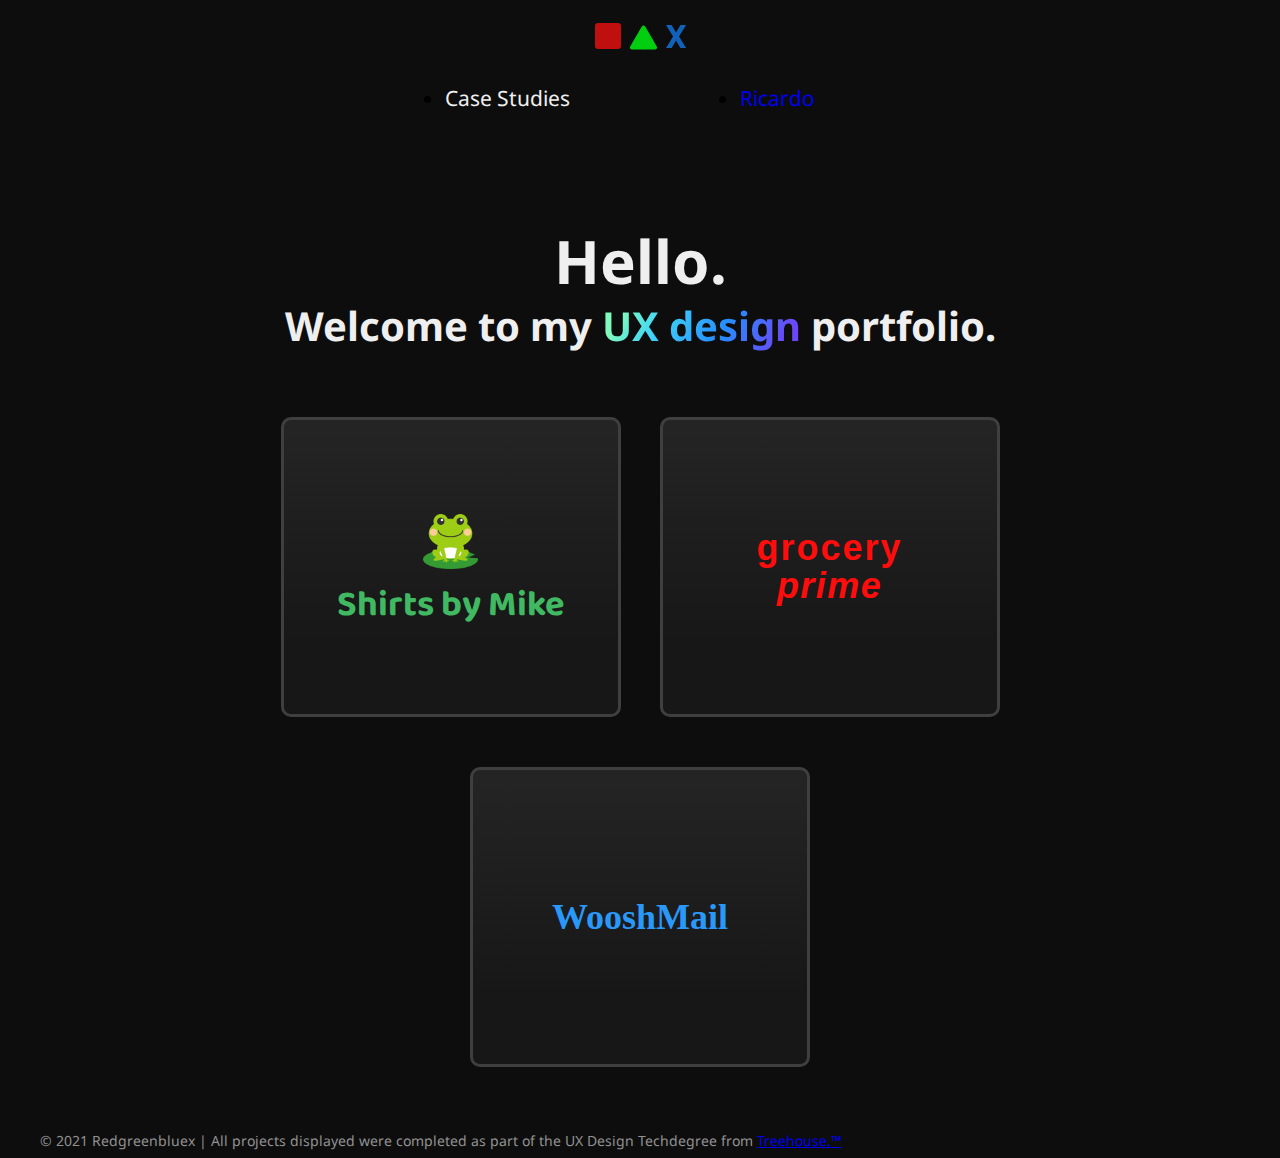
<file: index.html>
<!DOCTYPE html>
<html lang="en">
<head>
    <meta charset="UTF-8">
    <meta http-equiv="X-UA-Compatible" content="IE=edge">
    <meta name="viewport" content="width=device-width, initial-scale=1.0">
    <title>Redgreenbluex</title>
    <link rel="stylesheet" href="css/normalize.css">
    <link rel="stylesheet" href="css/style.css">
    <link rel="preconnect" href="https://fonts.gstatic.com"> 
    <link href="https://fonts.googleapis.com/css2?family=Baloo+Chettan+2:wght@700;800&family=Fugaz+One&family=Leckerli+One&family=Noto+Sans:wght@400;700&display=swap" rel="stylesheet">
    <link rel="preconnect" href="https://fonts.gstatic.com"> 
    <link href="https://fonts.googleapis.com/css2?family=Righteous&display=swap" rel="stylesheet">
</head>
<body>

    <header class='main-header'>
        <div>
            <a class="logo" href="index.html">
                <div class="square"></div>
                <div class="triangle"></div>
                <!-- <div class="circle"></div> -->
                <div class="x">X</div>
            </a>
        </div>

        <ul class="main-nav">
            <li><a href="index.html" class='home active'>Case Studies</a></li>
            <li><a href="about.html" class="ricardo">Ricardo</a></li>
        </ul>
    </header>

        <div class='intro-message'>
            <h1 class='hello-title'>Hello.</h1>
            <h2>Welcome to my <span class="ux-design-title">UX design</span> portfolio.</h2>        
        </div>

        <main class="main-container">
            <a href="shirtsbymike.html" class="card frog-col overlay">
                <div class="frog-logo">
                    <img  class="frog-pic" src="img/frogshirtbymike.png" alt="an animated frog">
                    <h2 class="shirts-txt">Shirts by Mike</h2>
                </div>
            </a>


            <a href="groceryprime.html" class="card grocery-col overlay">
                <div class="grocery-logo">
                    <h2 class="grocery-txt">grocery</h2>
                    <h2 class="prime-txt">prime</h2>
                </div>
            </a>

            <a href="wooshmail.html" class="card woosh-col overlay">
                <div class="woosh-logo">
                    <h2 class="woosh-txt">WooshMail</h2>
                </div>
            </a>       
        </main>
   
    
    <footer>
        <p>&copy; 2021 Redgreenbluex | All projects displayed were completed as part of the UX Design Techdegree from <a class="treehouse-link" href="https://teamtreehouse.com/techdegree/ux-design" target="_blank" rel="noopener noreferrer">Treehouse.&trade;</a></p>
    </footer>

</body>
</html>
</file>
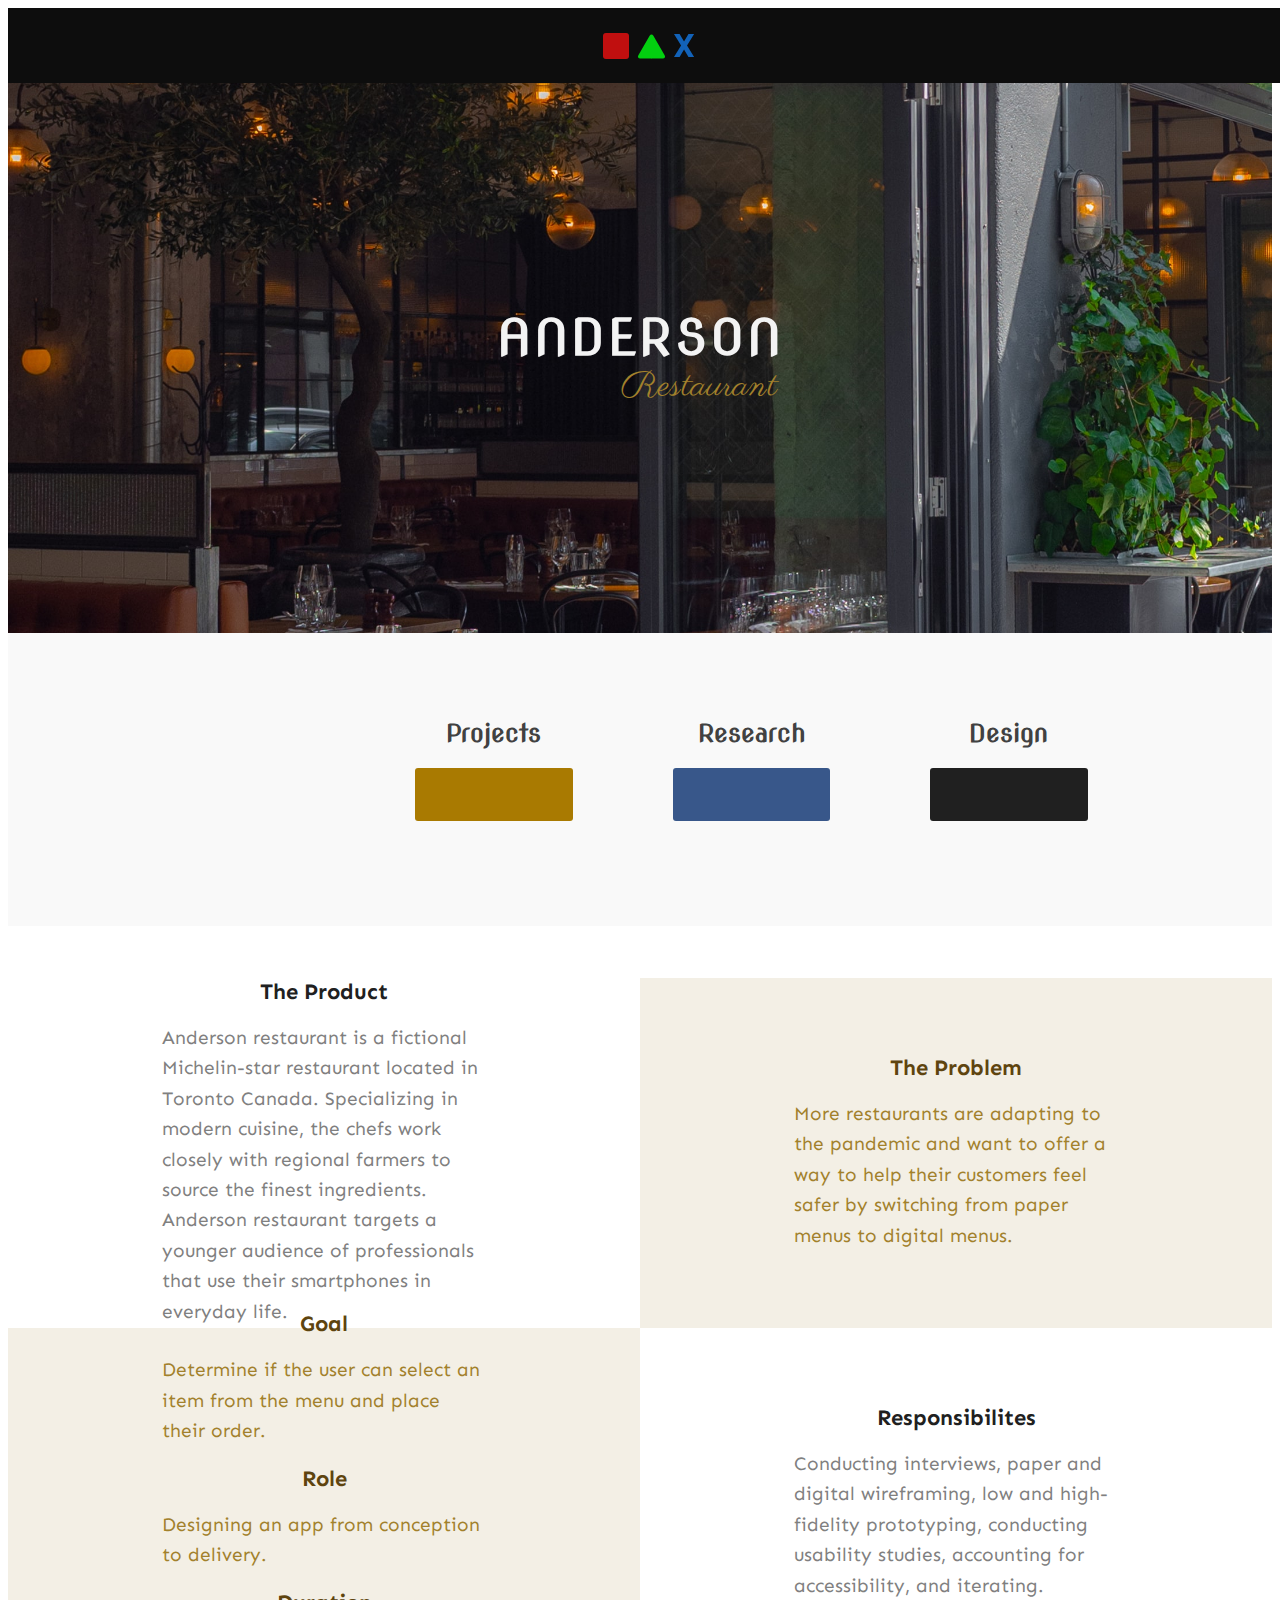
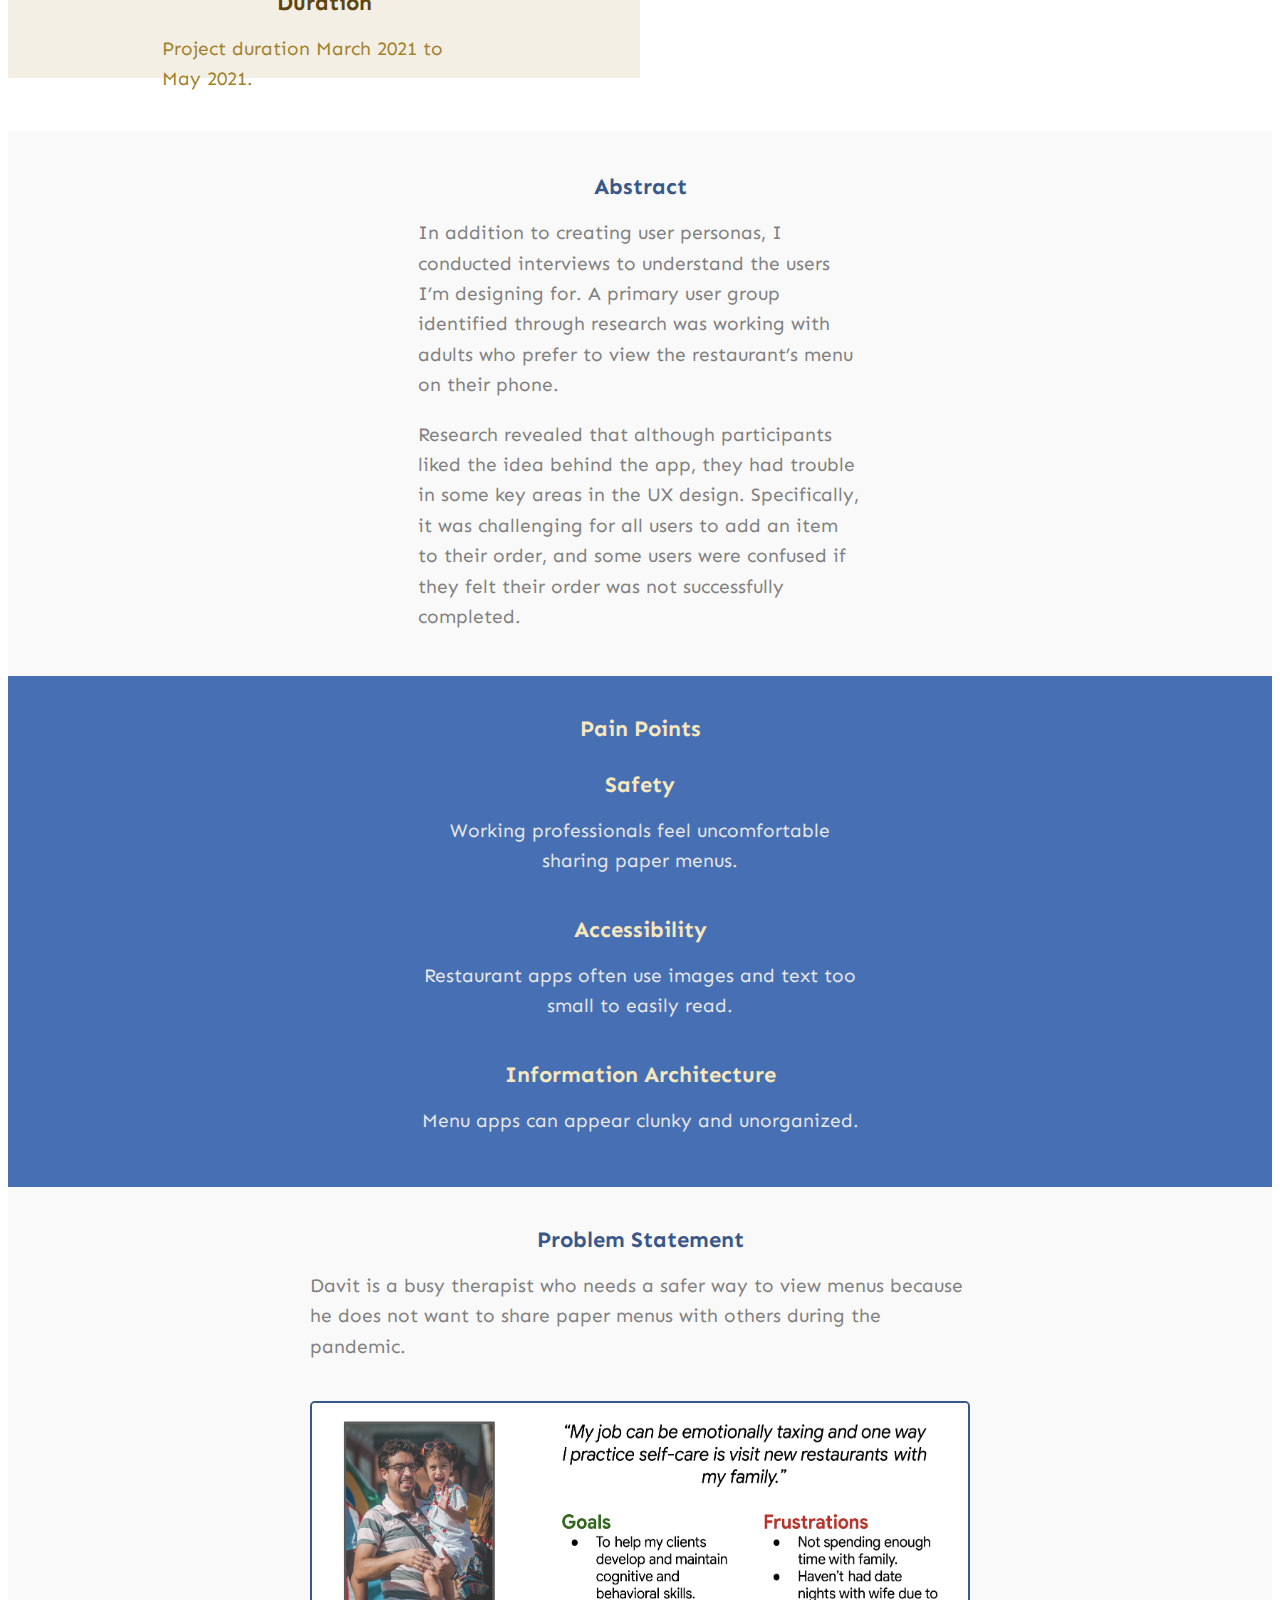
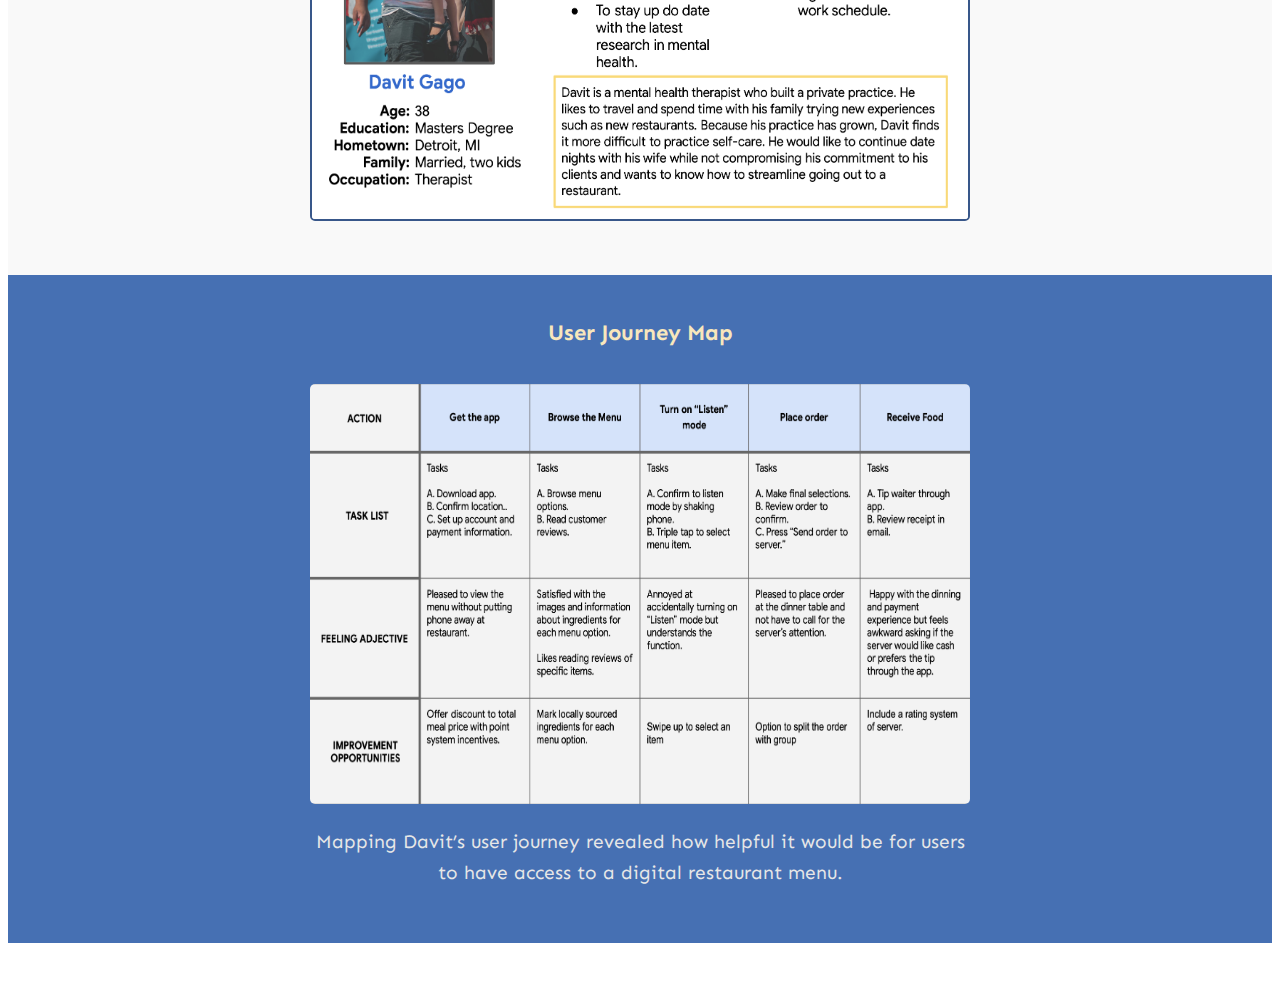
<file: anderson.html>
<!DOCTYPE html>
<html lang="en">
<head>
    <meta charset="UTF-8">
    <meta http-equiv="X-UA-Compatible" content="IE=edge">
    <meta name="viewport" content="width=device-width, initial-scale=1.0">
    <title>Anderson Restaurant</title>
    <link rel="stylesheet" href="css/normalize.css">
    <link rel="stylesheet" href="css/anderson.css">
    <link rel="preconnect" href="https://fonts.gstatic.com"> 
    <link href="https://fonts.googleapis.com/css2?family=Baloo+Chettan+2:wght@500&family=Kanit:ital,wght@0,500;1,500&family=Leckerli+One&family=Parisienne&family=Righteous&display=swap" rel="stylesheet">
    <link rel="preconnect" href="https://fonts.gstatic.com"> 
    <link href="https://fonts.googleapis.com/css2?family=Sen&display=swap" rel="stylesheet">
    <link rel="preconnect" href="https://fonts.gstatic.com"> 
    <link href="https://fonts.googleapis.com/css2?family=Nova+Slim&display=swap" rel="stylesheet">
</head>
    <body>

        <div class="banner center-vertical">
                <a  href="index.html" class="logo">
                    <div class="square"></div>
                    <div class="triangle"></div>
                    <div class="x">X</div>
                </a> 
        </div>

        <header class="main-header center-vertical">
            <div class="main-title-container">
                <h2 class="anderson-title nova-slim">ANDERSON</h2>
                <h3 class="restaurant-title">Restaurant</h3>
            </div>
        </header>

        <div class="table-of-contents-container">
            <div class="table-wrap">

                <div class="table-flex">
                    <h2 class="nova-slim">Projects</h2>
                    <div class="gold block"></div>
                </div>

                <div class="table-flex">
                    <h2 class="nova-slim">Research</h2>
                    <div class="blue block"></div>
                </div>

                <div class="table-flex">
                    <h2 class="nova-slim">Design</h2>
                    <div class="black block"></div>
                </div>
            </div>  
        </div>


        <div class="project-divider gold-divider"></div>


            <div class="project-container">
                <div class="product project-square center-vertical">
                    <div class="project-text-wrap">
                        <h2>The Product</h2>
                        <p>Anderson restaurant is a fictional Michelin-star restaurant located in Toronto Canada. Specializing in modern cuisine, the chefs work closely with regional farmers to source the finest ingredients. Anderson restaurant targets a younger audience of professionals that use their smartphones in everyday life.</p>
                    </div>
                </div>

                <div class="problem project-square center-vertical">
                    <div class="project-text-wrap">
                        <h2>The Problem</h2>
                        <p>More restaurants are adapting to the pandemic and want to offer a way to help their customers feel safer by switching from paper menus to digital menus.</p>
                    </div>
                </div>

                <div class="goal-role-duration project-square center-vertical">
                    <div class="project-text-wrap">
                        <h2>Goal</h2>
                        <p>Determine if the user can select an item from the menu and place their order.</p>
                        <h2>Role</h2>
                        <p>Designing an app from conception to delivery.</p>
                        <h2>Duration</h2>
                        <p>Project duration March 2021 to May 2021.</p>
                    </div>
                </div>

                <div class="response project-square center-vertical">
                    <div class="project-text-wrap">
                        <h2>Responsibilites</h2>
                        <p>Conducting interviews, paper and digital wireframing, low and high-fidelity prototyping, conducting usability studies, accounting for accessibility, and iterating.</p>
                    </div>
                </div>
            </div> <!-- project container -->
       
       
        <div class="project-divider blue-divider"></div>
       

       <div class="abstract center-vertical"> 
            <div class="abstract-text-wrap">
                <h2>Abstract</h2>
                <p>In addition to creating user personas, I conducted interviews to understand the users I’m designing for. A primary user group identified through research was working with adults who prefer to view the restaurant’s menu on their phone.</p>
                <p>Research revealed that although participants liked the idea behind the app, they had trouble in some key areas in the UX design. Specifically, it was challenging for all users to add an item to their order, and some users were confused if they felt their order was not successfully completed. </p>
            </div>
       </div>


       <div class="pain-points-container">
           <div class="header-pain-points-container">
                <h2 class="pain-points-header">Pain Points</h2>

                <div class="pain-points-wrap three-col">
                    <div class="point-wrap">
                        <h2>Safety</h2>
                        <p>Working professionals feel uncomfortable sharing paper menus.</p>
                    </div>
                    <div class="point-wrap">
                        <h2>Accessibility</h2>
                        <p>Restaurant apps often use images and text too small to easily read.</p>
                    </div>
                    <div class="point-wrap">
                        <h2>Information Architecture</h2>
                        <p>Menu apps can appear clunky and unorganized.</p>
                    </div>
                </div>
           </div>
            
       </div>


       <div class="problem-statement-container">
            <div class="problem-img-container three-col">
                <div class="problem-statement-text-wrap">
                    <h2 class="problem-statement-title">Problem Statement</h2>
                    <p>Davit is a busy therapist who needs a safer way to view menus because he does not want to share paper menus with others during the pandemic.</p>
                </div>  

                <div class="persona-container">
                    <img class="davit-persona img-frame" src="img/andersonImages/davitgagopersona.png" alt="image of a persona">
                </div>   
            </div>       
       </div>


       <div class="user-journey-container">
           <div class="user-journey-info-wrap">
               <h2>User Journey Map</h2>
               <img class="user-journey-img img-frame" src="img/andersonImages/userjourneymap 1-2.png" alt="journey map">
               <p>Mapping Davit’s user journey revealed how helpful it would be for users to have access to a digital restaurant menu.</p>
           </div>
       </div>

    <div class="project-divider black-divider"></div>




        
    </body>
</html>
</file>
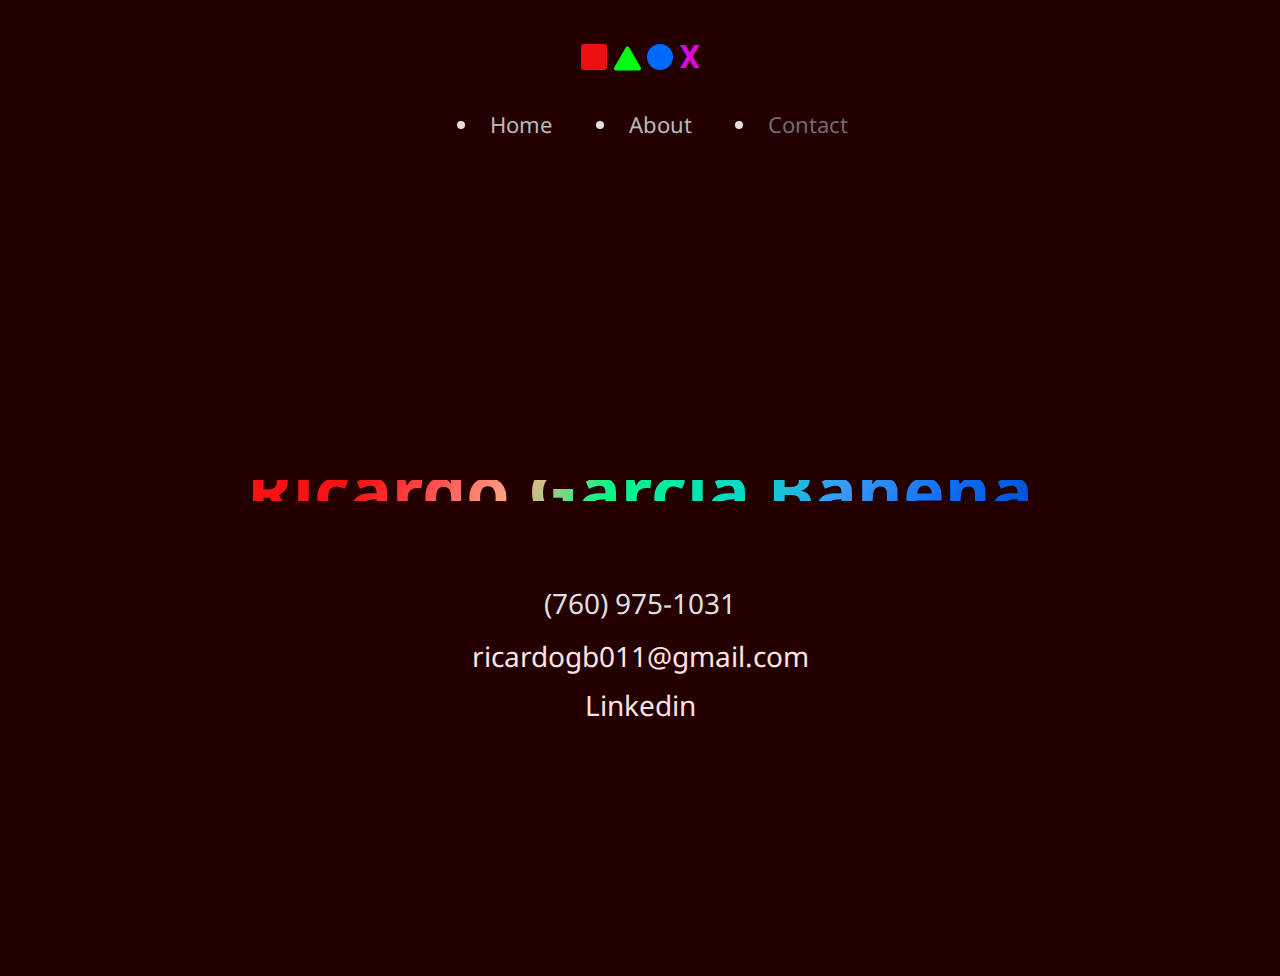
<file: contact.html>
<!DOCTYPE html>
<html lang="en">
<head>
    <meta charset="UTF-8">
    <meta http-equiv="X-UA-Compatible" content="IE=edge">
    <meta name="viewport" content="width=device-width, initial-scale=1.0">
    <title>Contact</title>
    <link rel="stylesheet" href="css/normalize.css">
    <link rel="stylesheet" href="css/contact.css">
    <link rel="preconnect" href="https://fonts.gstatic.com"> 
    <link href="https://fonts.googleapis.com/css2?family=Noto+Sans:wght@400;700&display=swap" rel="stylesheet">
    <link href="https://fonts.googleapis.com/css2?family=Righteous&display=swap" rel="stylesheet">

    
</head>
<body>
    <header class="main-header">

        <div>
            <a class="logo" href="index.html">
                <div class="square"></div>
                <div class="triangle"></div>
                <div class="circle"></div>
                <div class="x">X</div>
            </a>
        </div>

        <ul class="main-nav">
            <li><a href="index.html" class='home'>Home</a></li>
            <li><a href="about.html" class="about">About</a></li>
            <li><a href="contact.html" class="contact active">Contact</a></li>
        </ul>
    </header>

    <div class="red-circle-container">
        <p class="name">Ricardo Garcia Bahena</p>
        <p class="number">(760) 975-1031</p>
        <a class="email-link" href="mailto:ricardogb011@gmail.com">ricardogb011@gmail.com</a>
        <a class="linkedin" href="https://www.linkedin.com/in/ricardo-garcia-75726120b/"  target="_blank" rel="noopener noreferrer">Linkedin</a>
    </div>
    
</body>
</html>
</file>
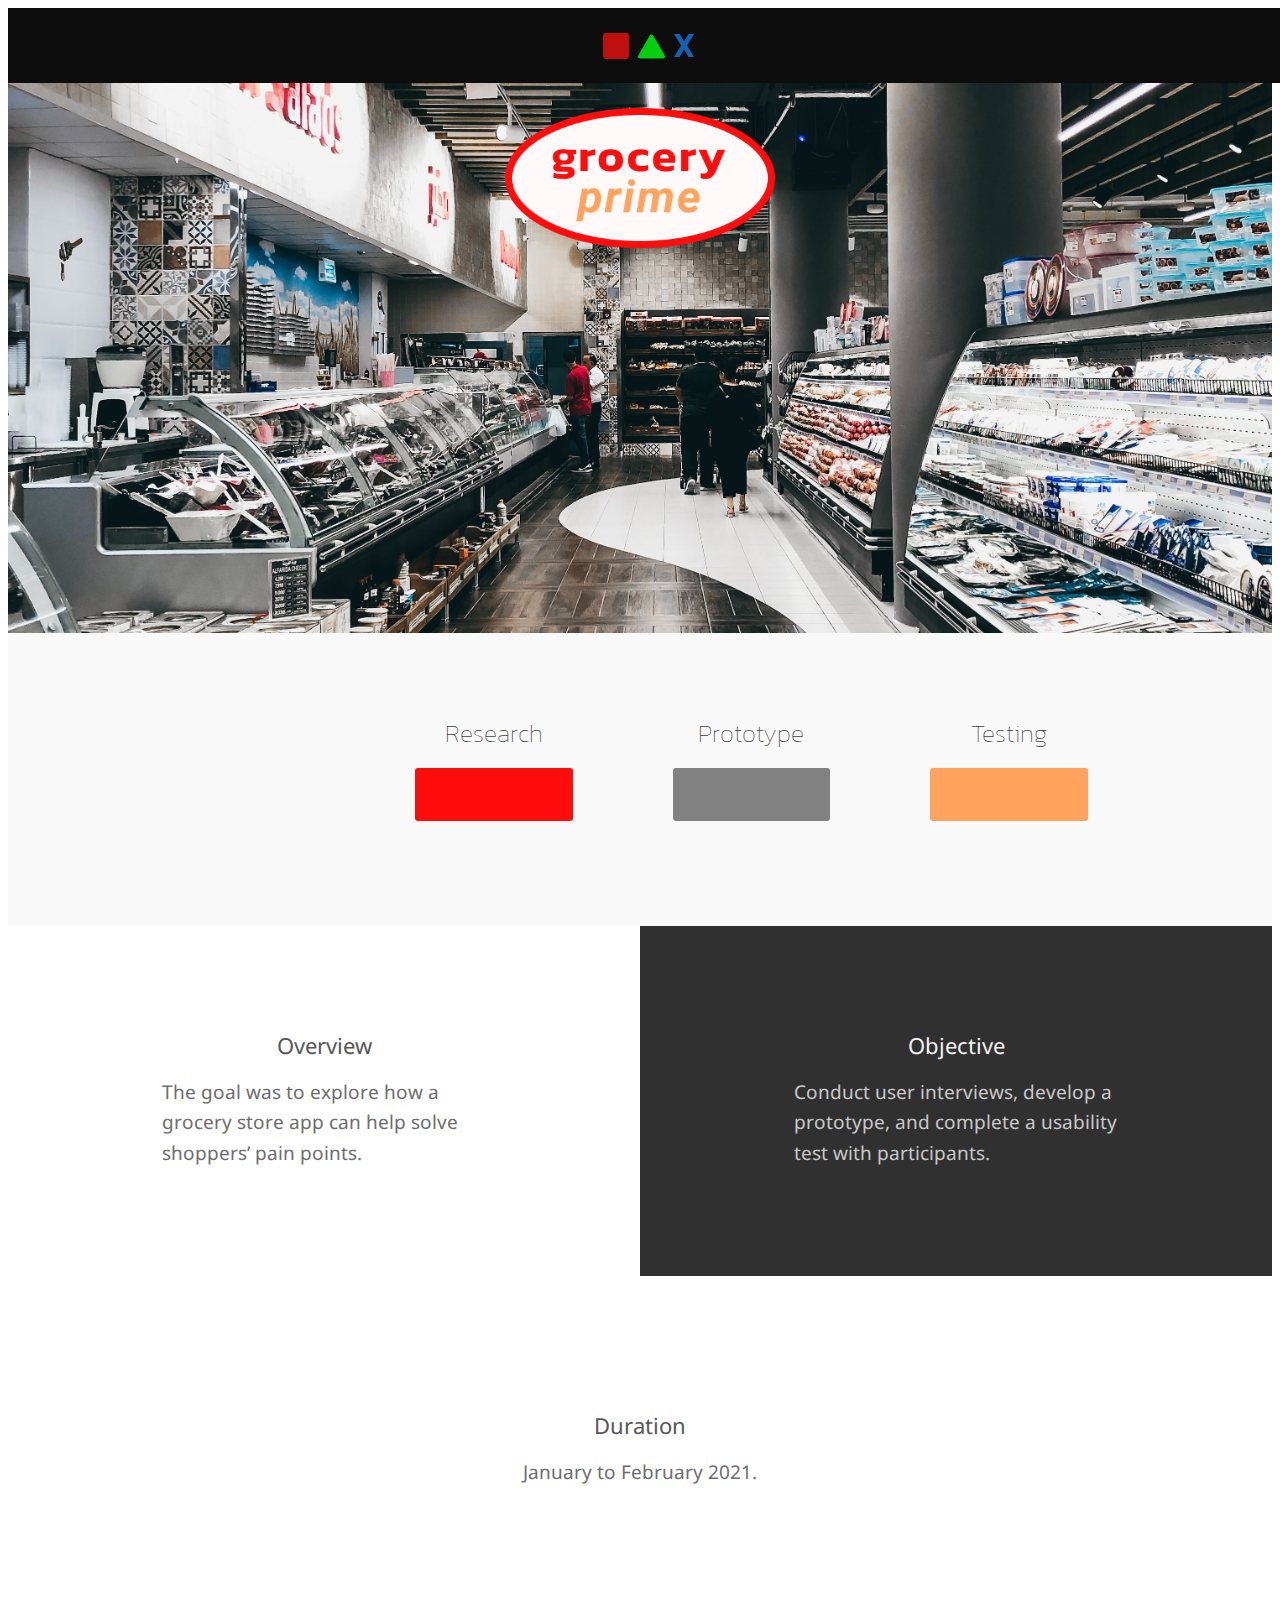
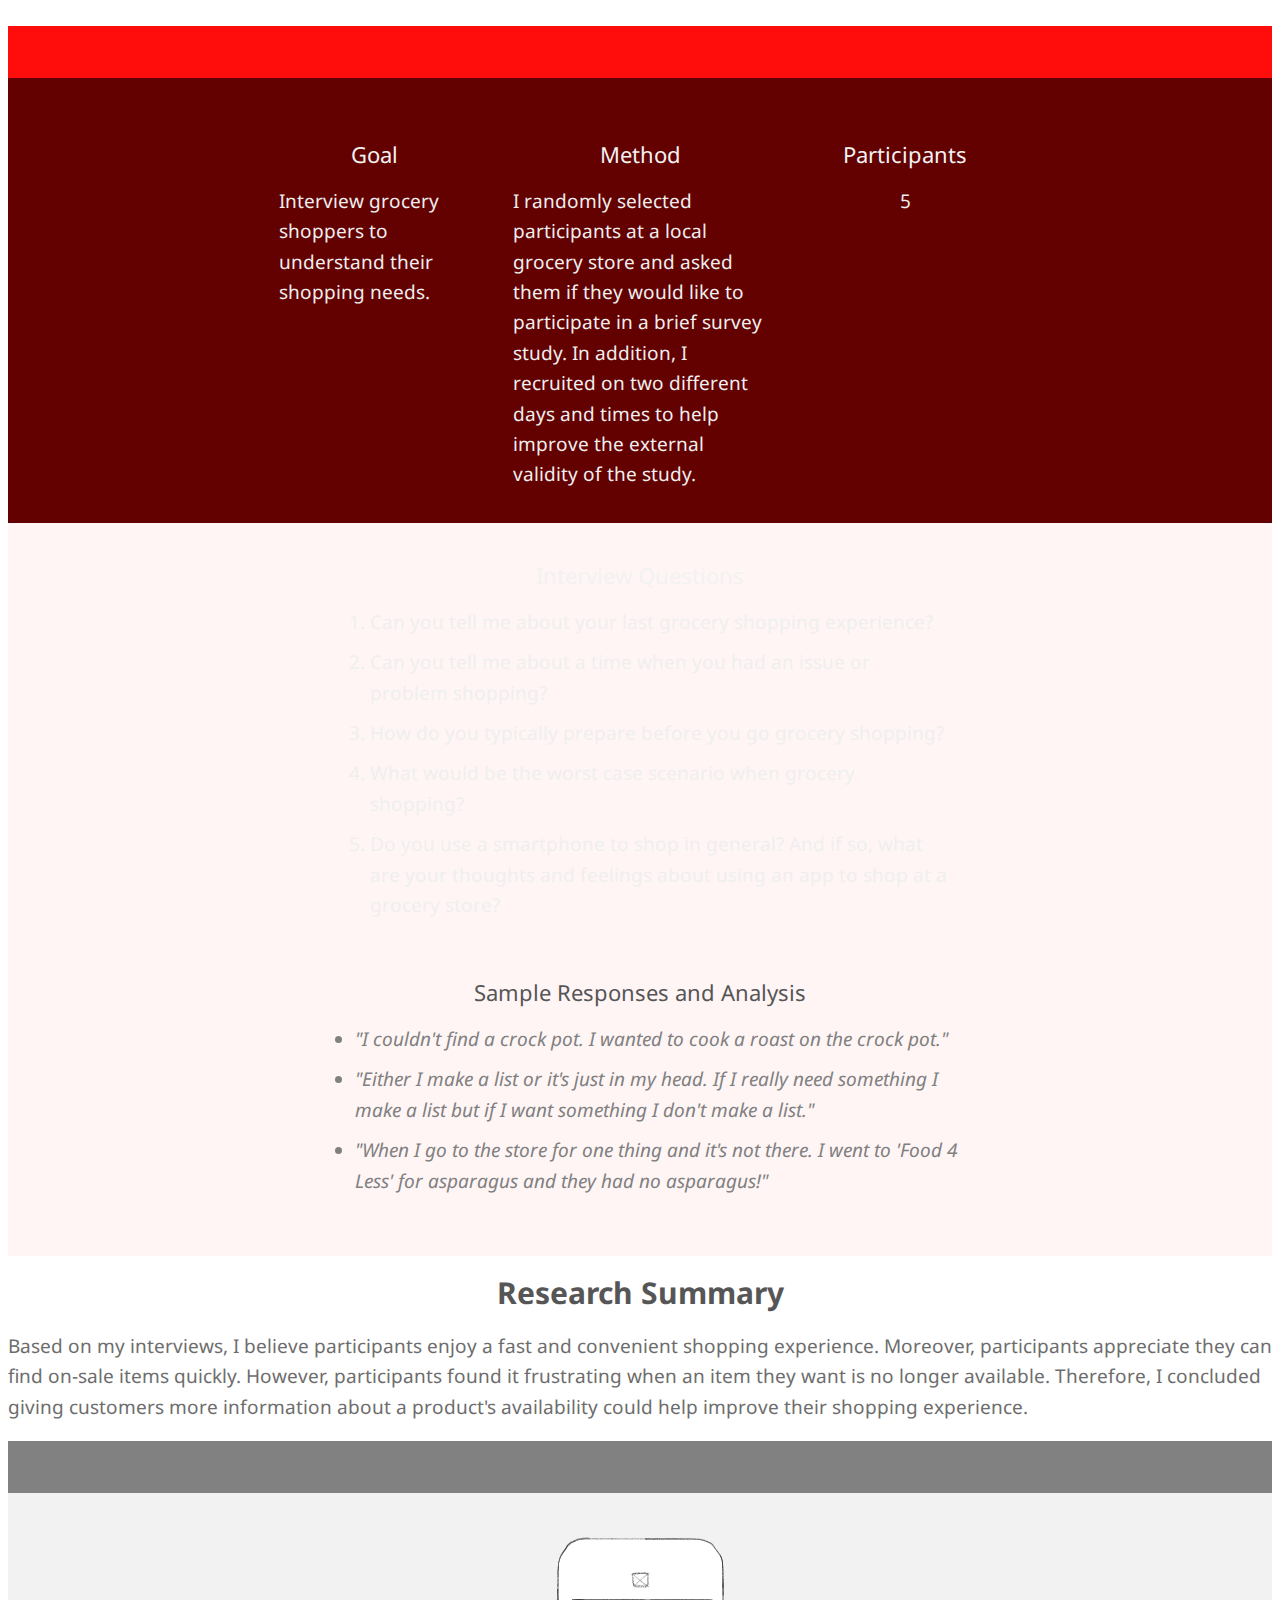
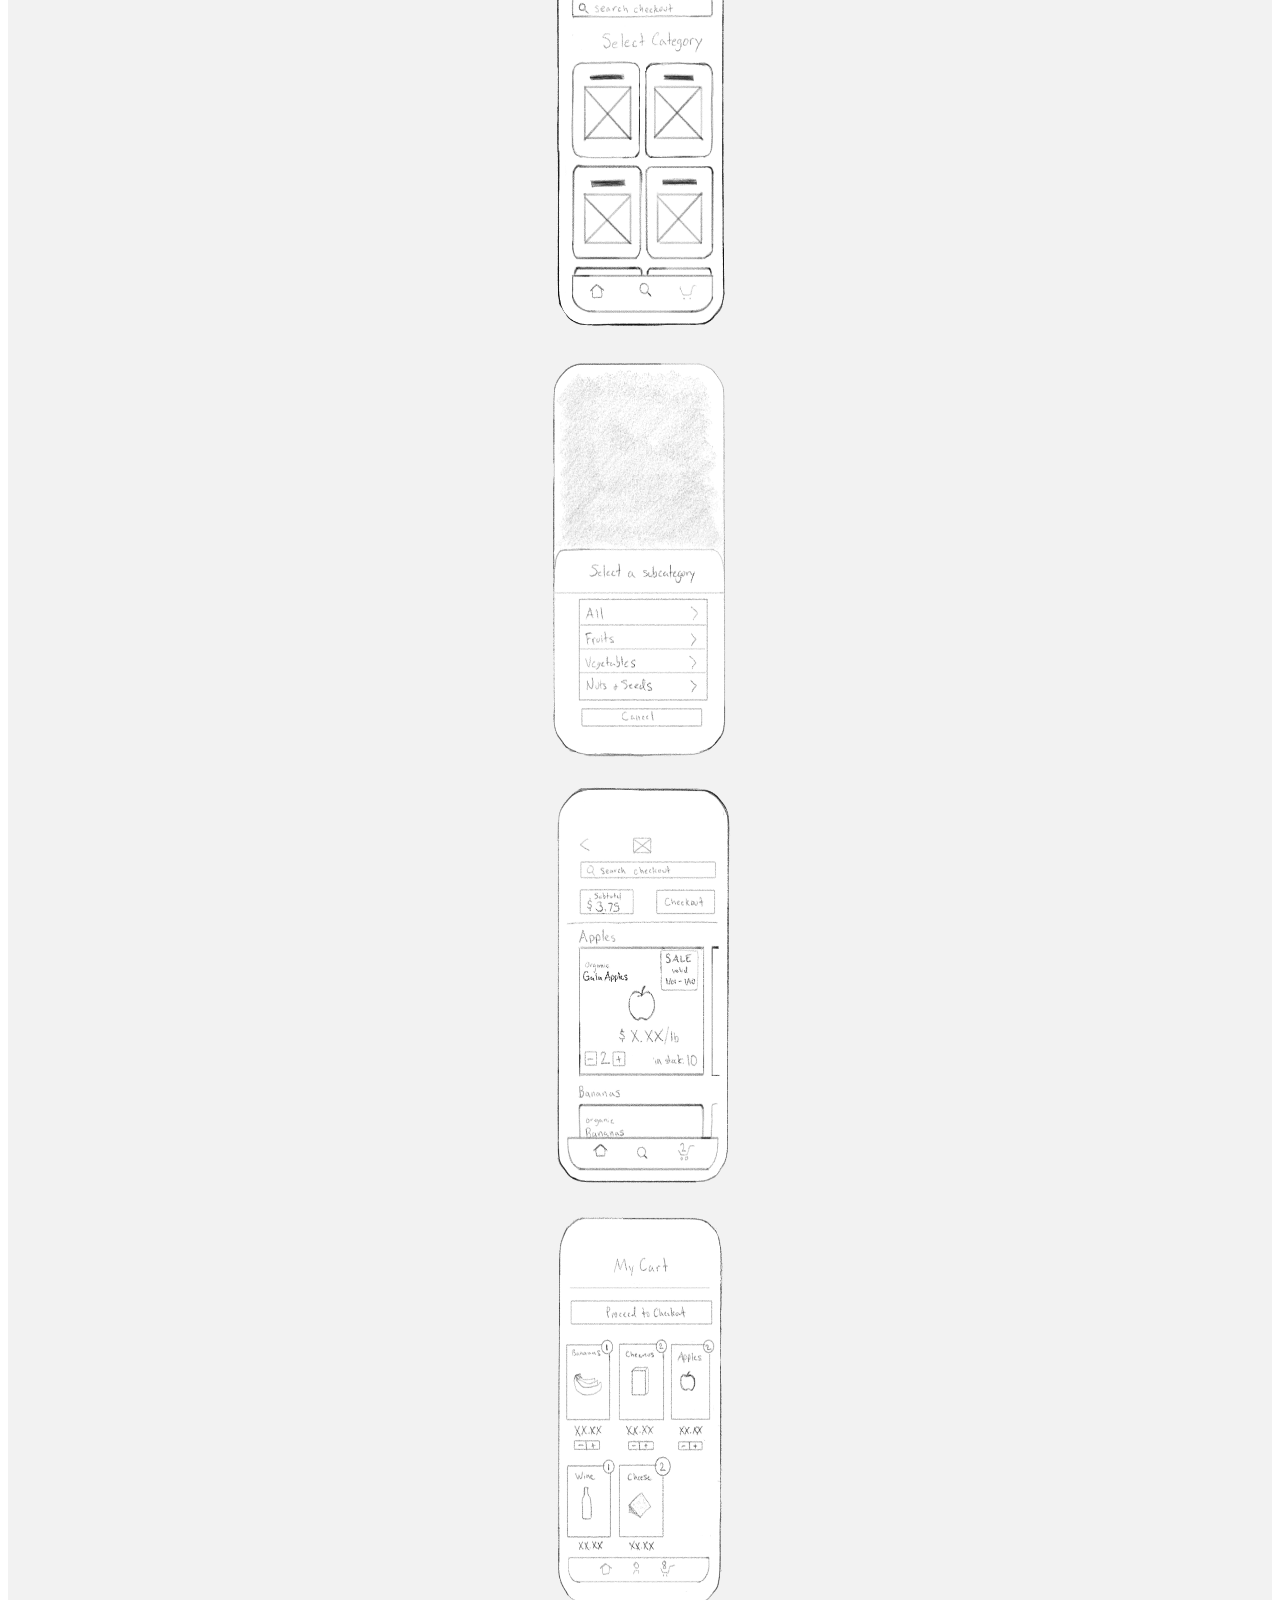
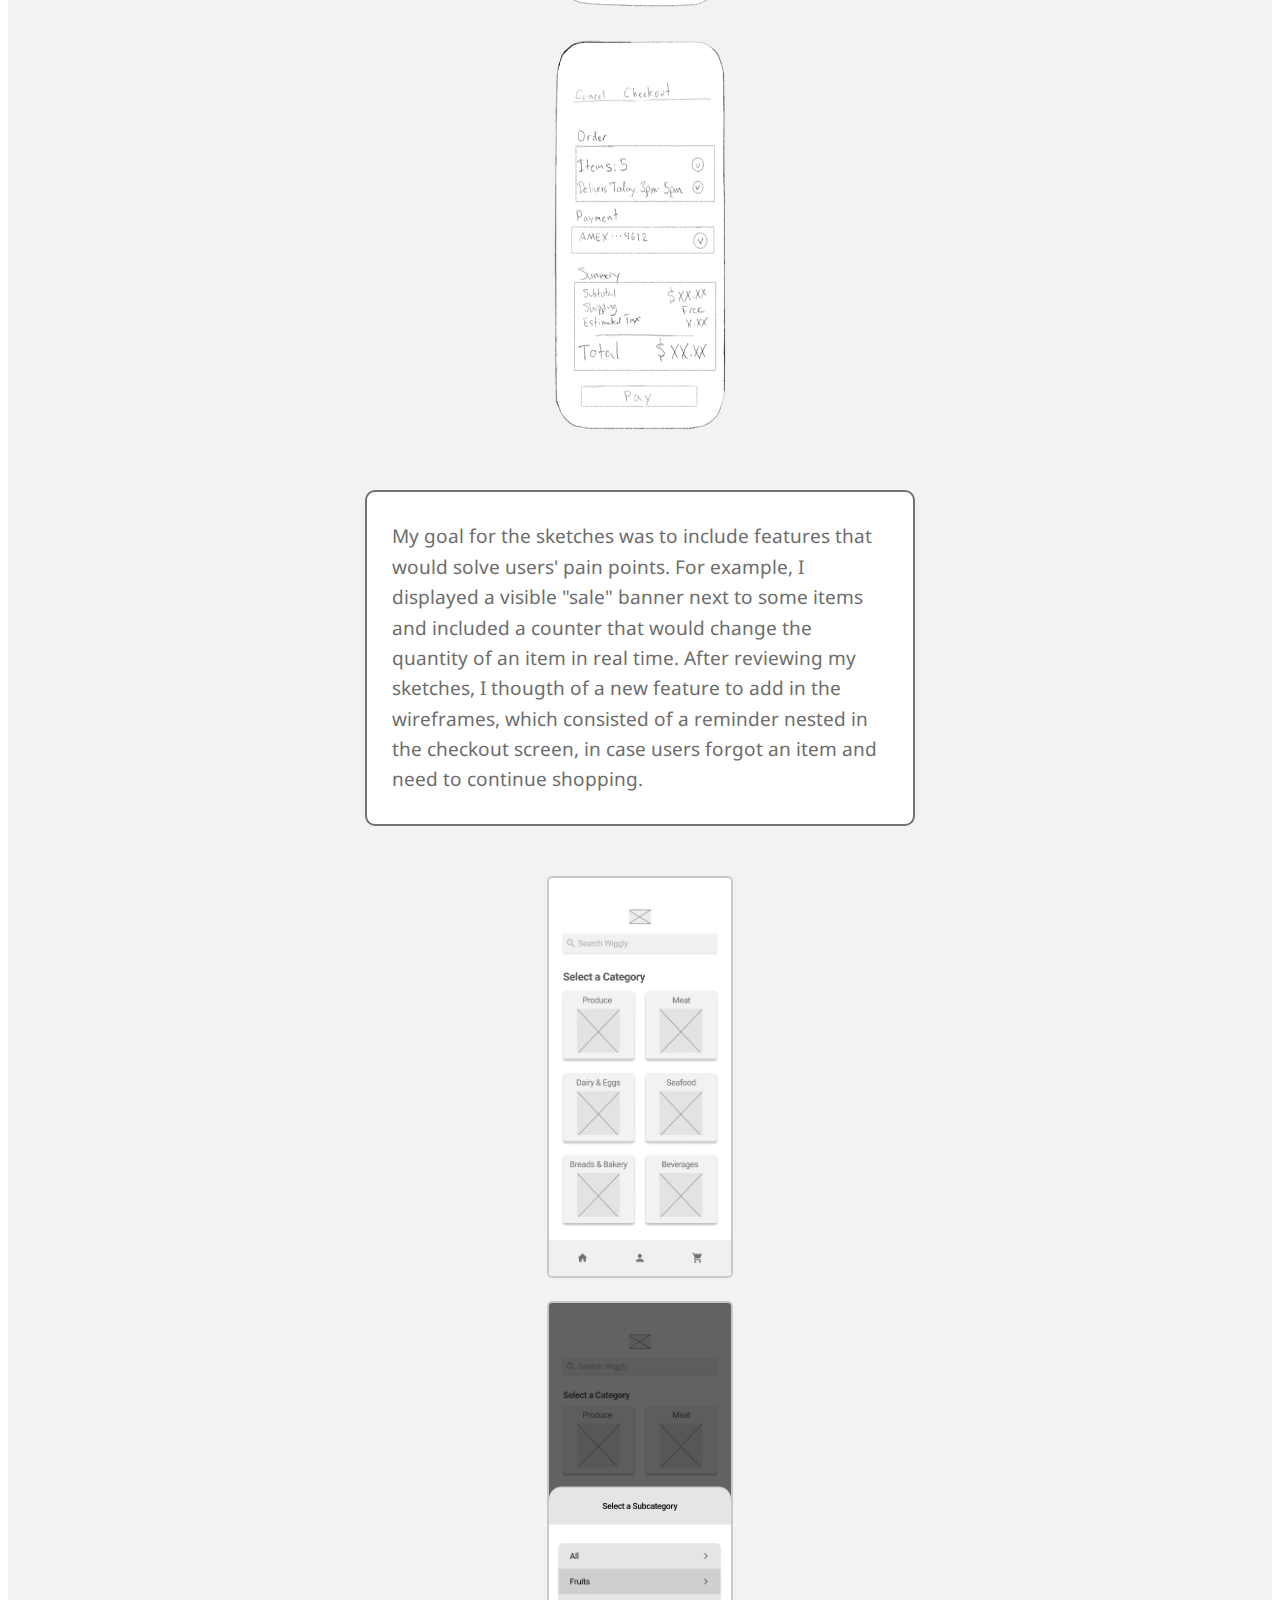
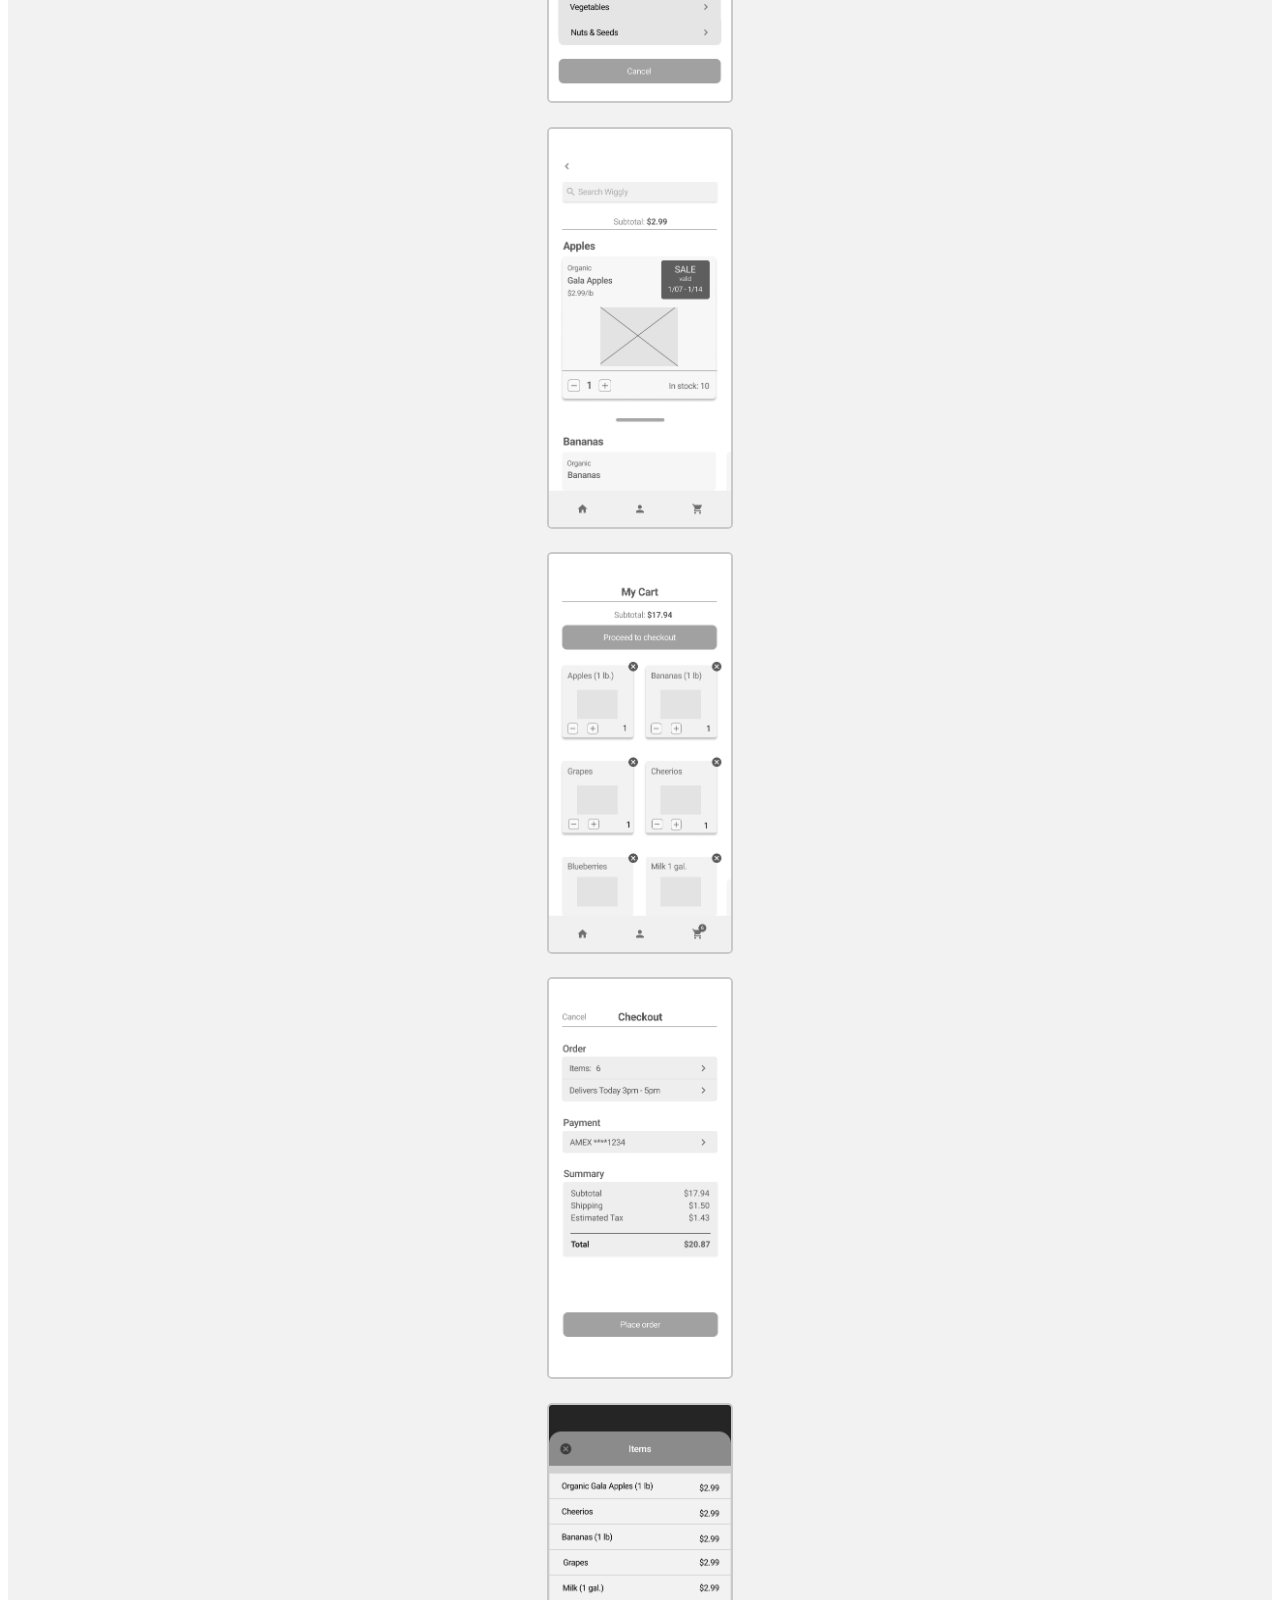
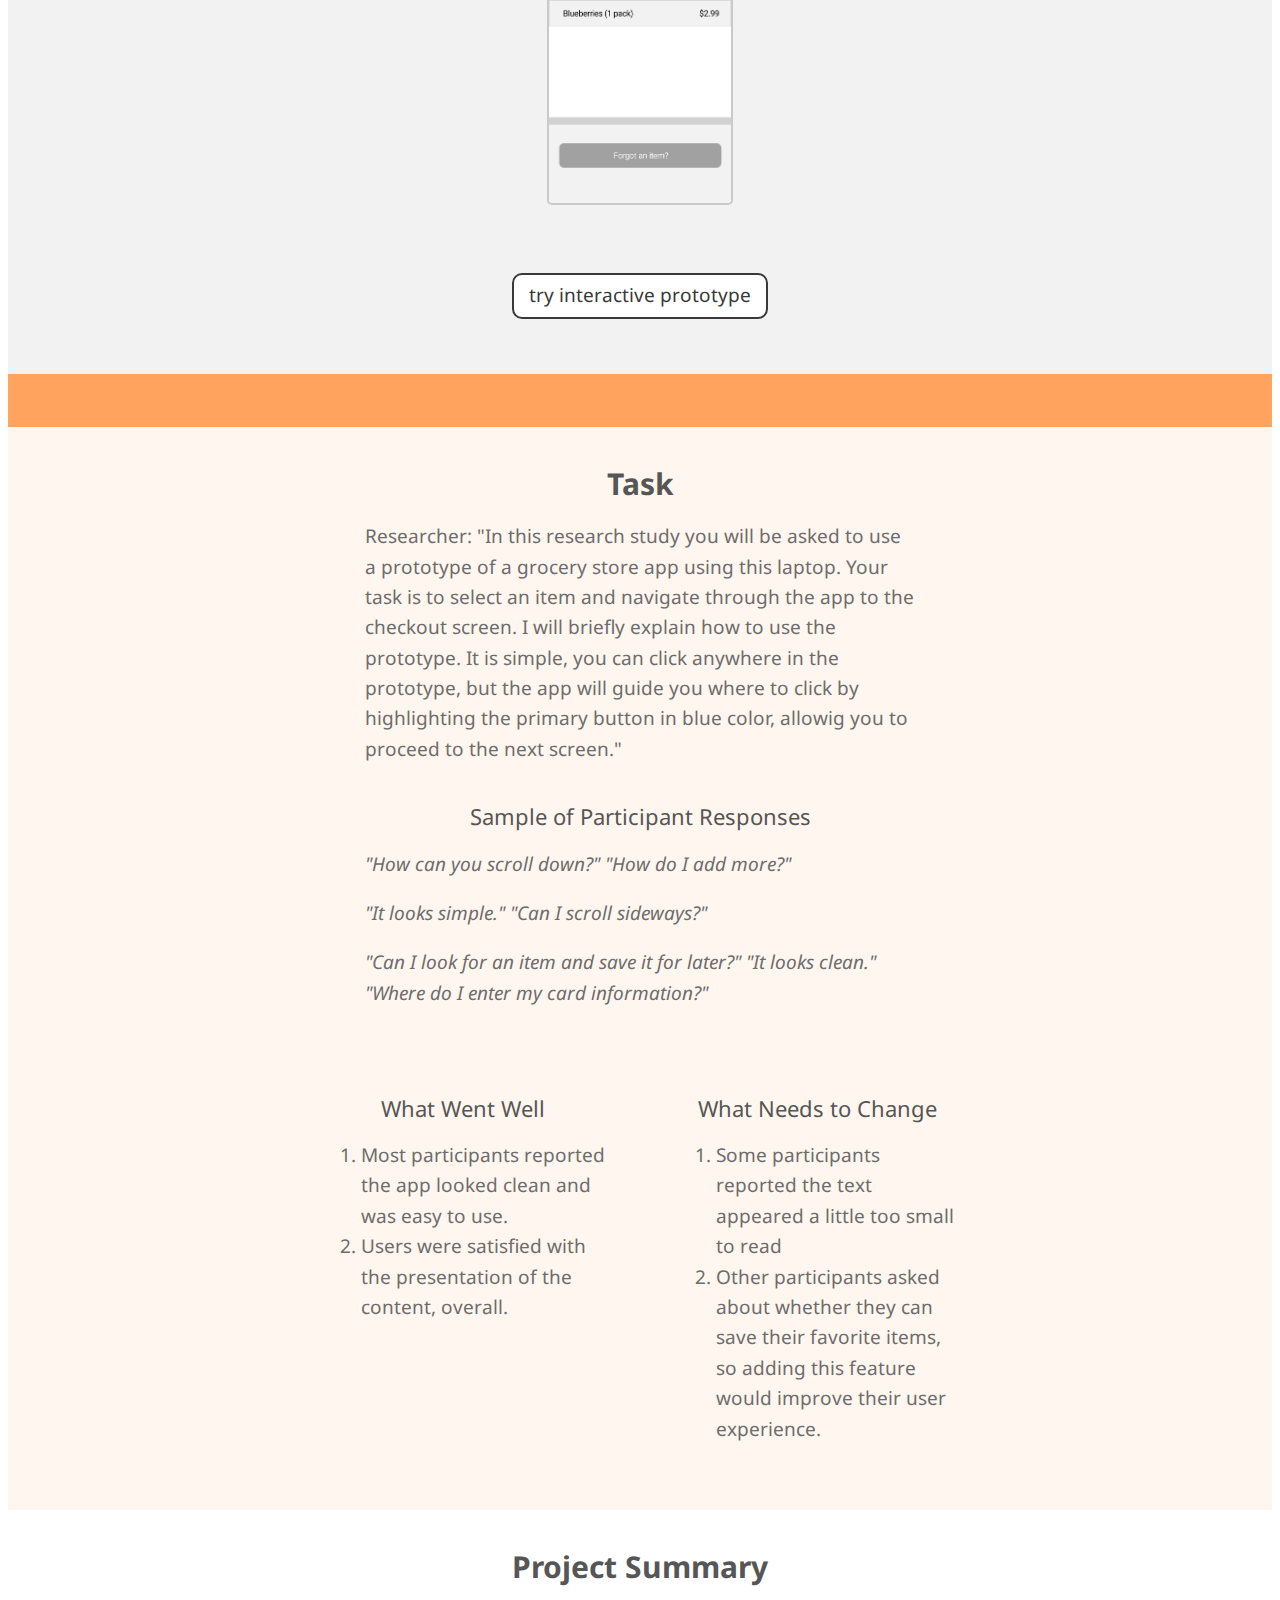
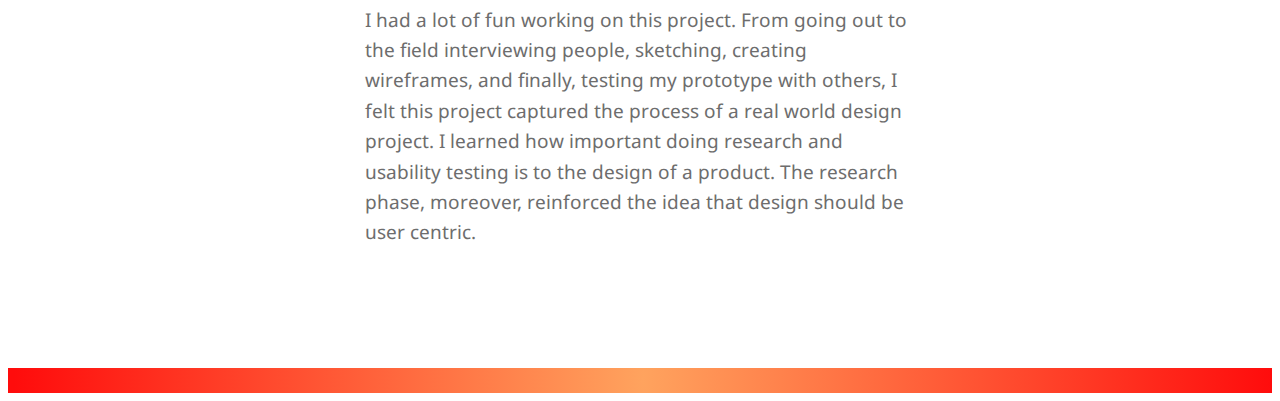
<file: groceryprime.html>
<!DOCTYPE html>
<html lang="en">
<head>
    <meta charset="UTF-8">
    <meta http-equiv="X-UA-Compatible" content="IE=edge">
    <meta name="viewport" content="width=device-width, initial-scale=1.0">
    <title>Grocery Prime</title>
    <link rel="stylesheet" href="css/normalize.css">
    <link rel="stylesheet" href="css/groceryprimestyle.css">
    <link rel="preconnect" href="https://fonts.gstatic.com"> 
    <link href="https://fonts.googleapis.com/css2?family=Kanit:ital,wght@0,500;0,600;1,600&family=Righteous&family=Sen:wght@400;700&display=swap" rel="stylesheet">
    <link rel="preconnect" href="https://fonts.gstatic.com"> 
    <link href="https://fonts.googleapis.com/css2?family=Noto+Sans:wght@400;700&display=swap" rel="stylesheet">
</head>
<body>
    <div class="banner center-vertical">
        <a  href="index.html" class="logo">
            <div class="square"></div>
            <div class="triangle"></div>
            <div class="x">X</div>
        </a> 
    </div>

    <header class="main-header">
        <div class="main-title-container center-vertical">
            <img class="grocery-title" src="img/groceryprime/grocery-title.png" alt="image of logo">
        </div>
    </header>


    <div class="table-of-contents-container">
        <div class="table-wrap">

            <div class="table-flex">
                <h2 class="kait">Research</h2>
                <div class="red block"></div>
            </div>

            <div class="table-flex">
                <h2 class="kait">Prototype</h2>
                <div class="gray block"></div>
            </div>

            <div class="table-flex">
                <h2 class="kait">Testing</h2>
                <div class="orange block"></div>
            </div>
        </div>  
    </div>


    <div class="project-container">

        <div class="project-container-wrap">
            <div class="project-square center-vertical">
                <div class="text-wrap">
                    <h2>Overview</h2>
                    <p>The goal was to explore how a grocery store app can help solve shoppers’ pain points. </p>
                </div>
            </div>

            <div class="project-square center-vertical objective-square">
                <div class="text-wrap">
                    <h2>Objective</h2>
                    <p>Conduct user interviews, develop a prototype, and complete a usability test with participants.</p>
                </div>
            </div>

            <div class="project-square center-vertical duration">
                <div class="text-wrap duration-square">
                    <h2>Duration</h2>
                    <p>January to February 2021.</p>
                </div>
            </div>
        </div>
    </div> <!-- project container -->



    <div class="project-divider red"></div>



    <div class="research-planning-container">
        <div class="research-planning-wrap text-wrap">
            <div class="research-planning-square goal">
                <h2>Goal</h2>
                <p>Interview grocery shoppers to understand their shopping needs.</p>
            </div>

            <div class="research-planning-square text-wrap method">
                <h2>Method</h2>
                <p>I randomly selected participants at a local grocery store and asked them if they would like to participate in a brief survey study. In addition, I recruited on two different days and times to help improve the external validity of the study.</p>
            </div>

            <div class="research-planning-square text-wrap research-participants">
                <h2>Participants</h2>
                <p>5</p>
            </div>
        </div>
    </div>

    
    <div class="analysis-container">
        <div class="analysis-info-wrap" id="questions-responses-wrap">

            <div class="interview-questions-container">
                <div class="interview-questions-wrap text-wrap">
                    <h2>Interview Questions</h2>
                    <ol>
                        <li>Can you tell me about your last grocery shopping experience?</li>
                        <li>Can you tell me about a time when you had an issue or problem shopping?</li>
                        <li>How do you typically prepare before you go grocery shopping?</li>
                        <li>What would be the worst case scenario when grocery shopping?</li>
                        <li>Do you use a smartphone to shop in general? And if so, what are your thoughts and feelings about using an app to shop at a grocery store?</li>
                    </ol>
                </div>
            </div>

            <div class="text-wrap analysis-paragraph" id="analysis-quotes">
                <h2>Sample Responses and Analysis</h2>
                <ul class="participant-quotes">
                    <li>"I couldn't find a crock pot. I wanted to cook a roast on the crock pot."</li>
                    <li>"Either I make a list or it's just in my head. If I really need something I make a list but if I want something I don't make a list."</li>
                    <li>"When I go to the store for one thing and it's not there. I went to 'Food 4 Less' for asparagus and they had no asparagus!"</li>
                </ul>
            </div>           
         </div>
    </div>

    <div class="summary-of-analysis">
        <div class="summary-of-analysis-wrap">
            <h1 class="research-summary-title">Research Summary</h1>
            <p>Based on my interviews, I believe participants enjoy a fast and convenient shopping experience. Moreover, participants appreciate they can find on-sale items quickly. However, participants found it frustrating when an item they want is no longer available. Therefore, I concluded giving customers more information about a product's availability could help improve their shopping experience.</p>
        </div>
    </div>


    <div class="project-divider gray"></div>

    <div class="sketches-container">

        <div class="sketches-wrap">
            <div>
                <img class="sketch-img" src="img/groceryprime/sketches/home.png" alt="sketch of the home screen">
            </div>
            <div>
                <img class="sketch-img" src="img/groceryprime/sketches/subcategory.png" alt="sketch of the subcategory screen">
            </div>
            <div>
                <img class="sketch-img" src="img/groceryprime/sketches/product.png" alt="sketch of the product screen">
            </div>
            <div>
                <img class="sketch-img" src="img/groceryprime/sketches/mycart.png" alt="sketch of the mycart screen">
            </div>
            <div>
                <img class="sketch-img" src="img/groceryprime/sketches/checkout.png" alt="sketch of the checkout screen">
            </div>
        </div>


        <div class="solution-container text-wrap">
            <p>My goal for the sketches was to include features that would solve users' pain points. For example, I displayed a visible "sale" banner next to some items and included a counter that would change the quantity of an item in real time. After reviewing my sketches, I thougth of a new feature to add in the wireframes, which consisted of a reminder nested in the checkout screen, in case users forgot an item and need to continue shopping.</p>
        </div>

        <div class="sketches-wrap">
            <div>
                <img class="sketch-img wireframe" src="img/groceryprime/wireframes/Home.png" alt="wireframe of the home screen">
            </div>
            <div>
                <img class="sketch-img wireframe" src="img/groceryprime/wireframes/Subcategory.png" alt="wireframe of the subcategory screen">
            </div>
            <div>
                <img class="sketch-img wireframe" src="img/groceryprime/wireframes/Product.png" alt="wireframe of the product screen">
            </div>
            <div>
                <img class="sketch-img wireframe" src="img/groceryprime/wireframes/mycart.png" alt="wireframe of the mycart screen">
            </div>
            <div>
                <img class="sketch-img wireframe" src="img/groceryprime/wireframes/Checkout.png" alt="wireframe of the checkout screen">
            </div>
            <div>
                <img class="sketch-img wireframe" src="img/groceryprime/wireframes/Items.png" alt="wireframe of the items screen">
            </div>
        </div>

        <div class="prototype-link-container center-vertical">
            <a class="prototype-link" href="https://www.figma.com/proto/8bL5o0SaUd4iqBhmg5AqUj/Wiggly-Wireframe?node-id=1%3A2&scaling=scale-down&page-id=0%3A1" target="_blank" rel="noopener noreferrer">try interactive prototype</a>
        </div>

    </div>


    <div class="project-divider orange"></div>


    <div class="task-container">
        <div class="task-info-wrap text-wrap">
            <h1>Task</h1>
            <p>Researcher: "In this research study you will be asked to use a prototype of a grocery store app using this laptop. Your task is to select an item and navigate through the app to the checkout screen. I will briefly explain how to use the prototype. It is simple, you can click anywhere in the prototype, but the app will guide you where to click by highlighting the primary button in blue color, allowig you to proceed to the next screen."</p>
        </div>

        <div class="text-wrap study-quotes">
            <h2>Sample of Participant Responses</h2>
            <p>"How can you scroll down?" "How do I add more?"</p>
            <p>"It looks simple." "Can I scroll sideways?"</p>
            <p>"Can I look for an item and save it for later?" "It looks clean." "Where do I enter my card information?"</p>
        </div>


        <div class="pros-cons-container">
            <div class="text-wrap pros-wrap">
                <h2>What Went Well</h2>
                <ol>
                    <li>Most participants reported the app looked clean and was easy to use.</li>
                    <li>Users were satisfied with the presentation of the content, overall.</li>
                </ol>

            </div>

            <div class="text-wrap cons-wrap">
                <h2>What Needs to Change</h2>
                <ol>
                    <li>Some participants reported the text appeared a little too small to read</li>
                    <li>Other participants asked about whether they can save their favorite items, so adding this feature would improve their user experience. </li>
                </ol>
            </div>
        </div>
    </div>

    <div class="summary-container">
        <div class="text-wrap summary-info-wrap">
            <h1>Project Summary</h1>
            <p>I had a lot of fun working on this project. From going out to the field interviewing people, sketching, creating wireframes, and finally, testing my prototype with others, I felt this project captured the process of a real world design project. I learned how important doing research and usability testing is to the design of a product. The research phase, moreover, reinforced the idea that design should be user centric.</p>
        </div>
    </div>

    <div class="rgb-bar-bottom"></div> 

</body>
</html>
</file>
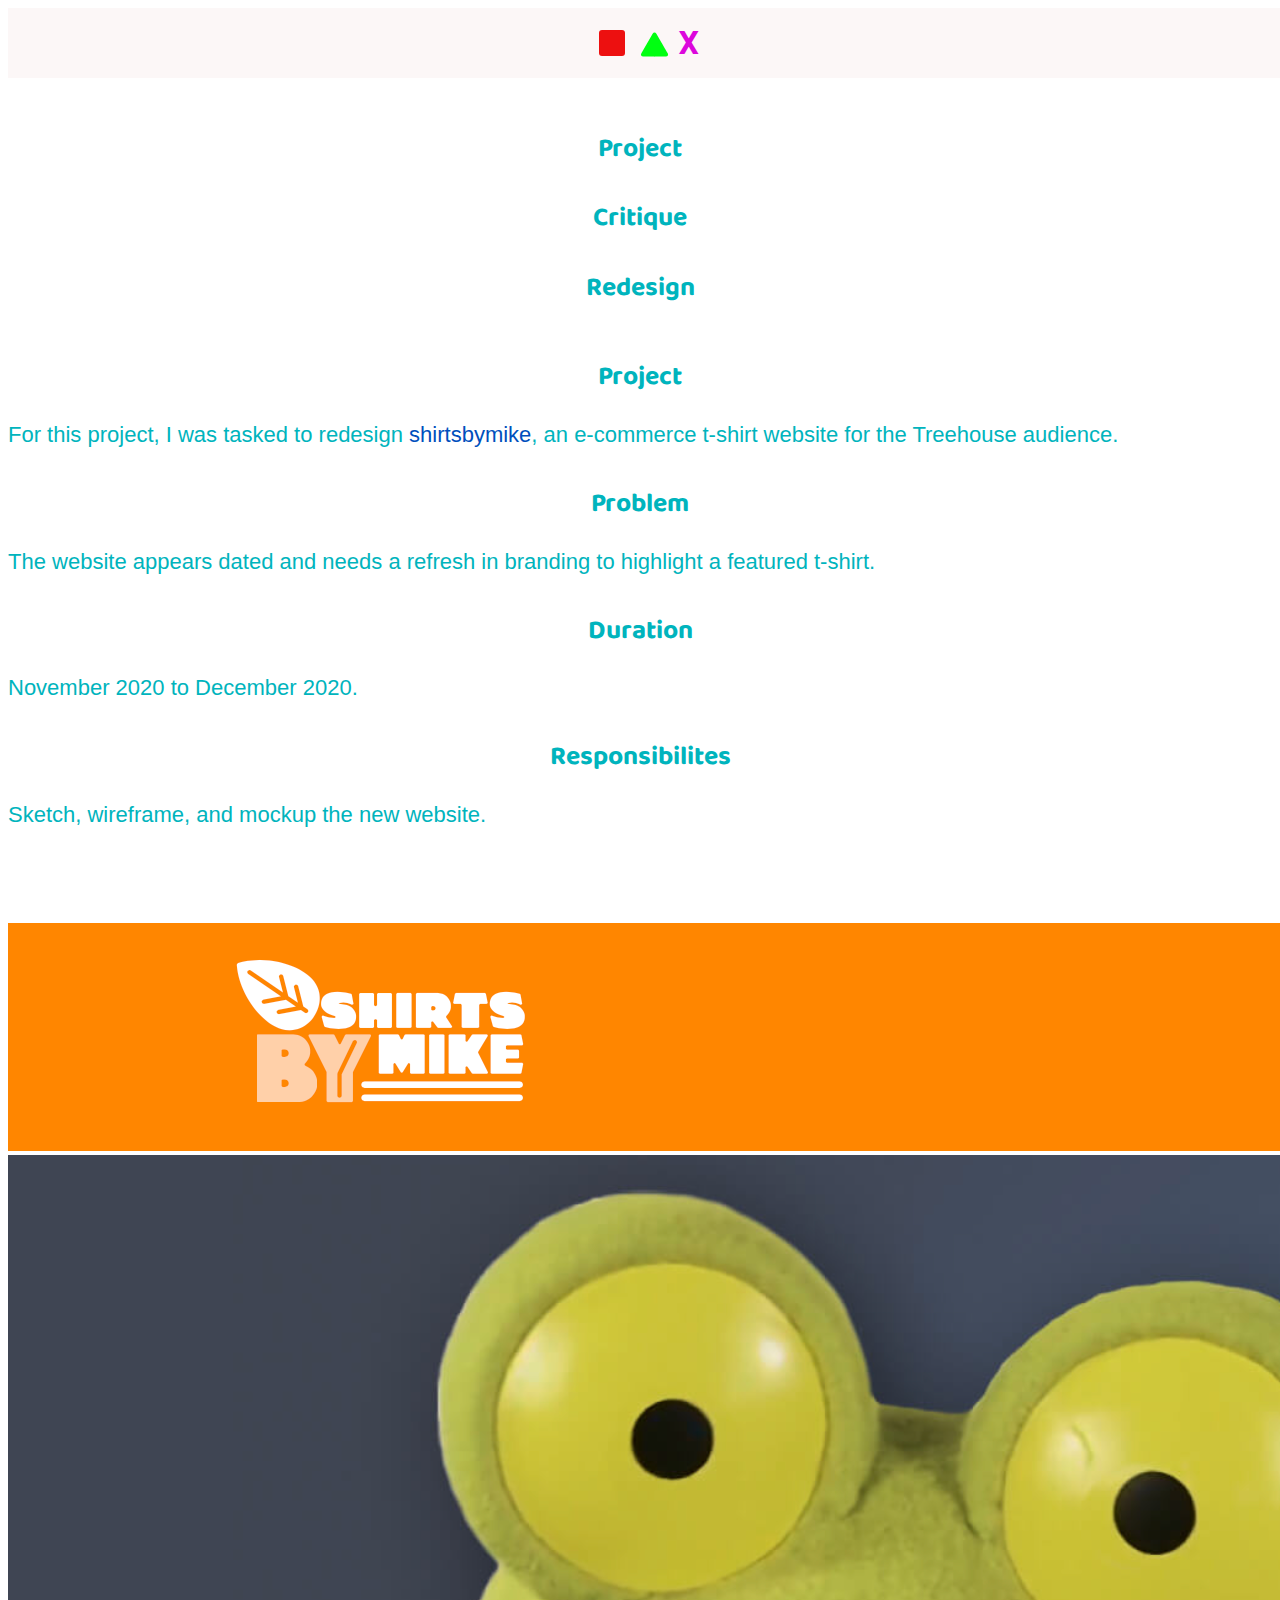
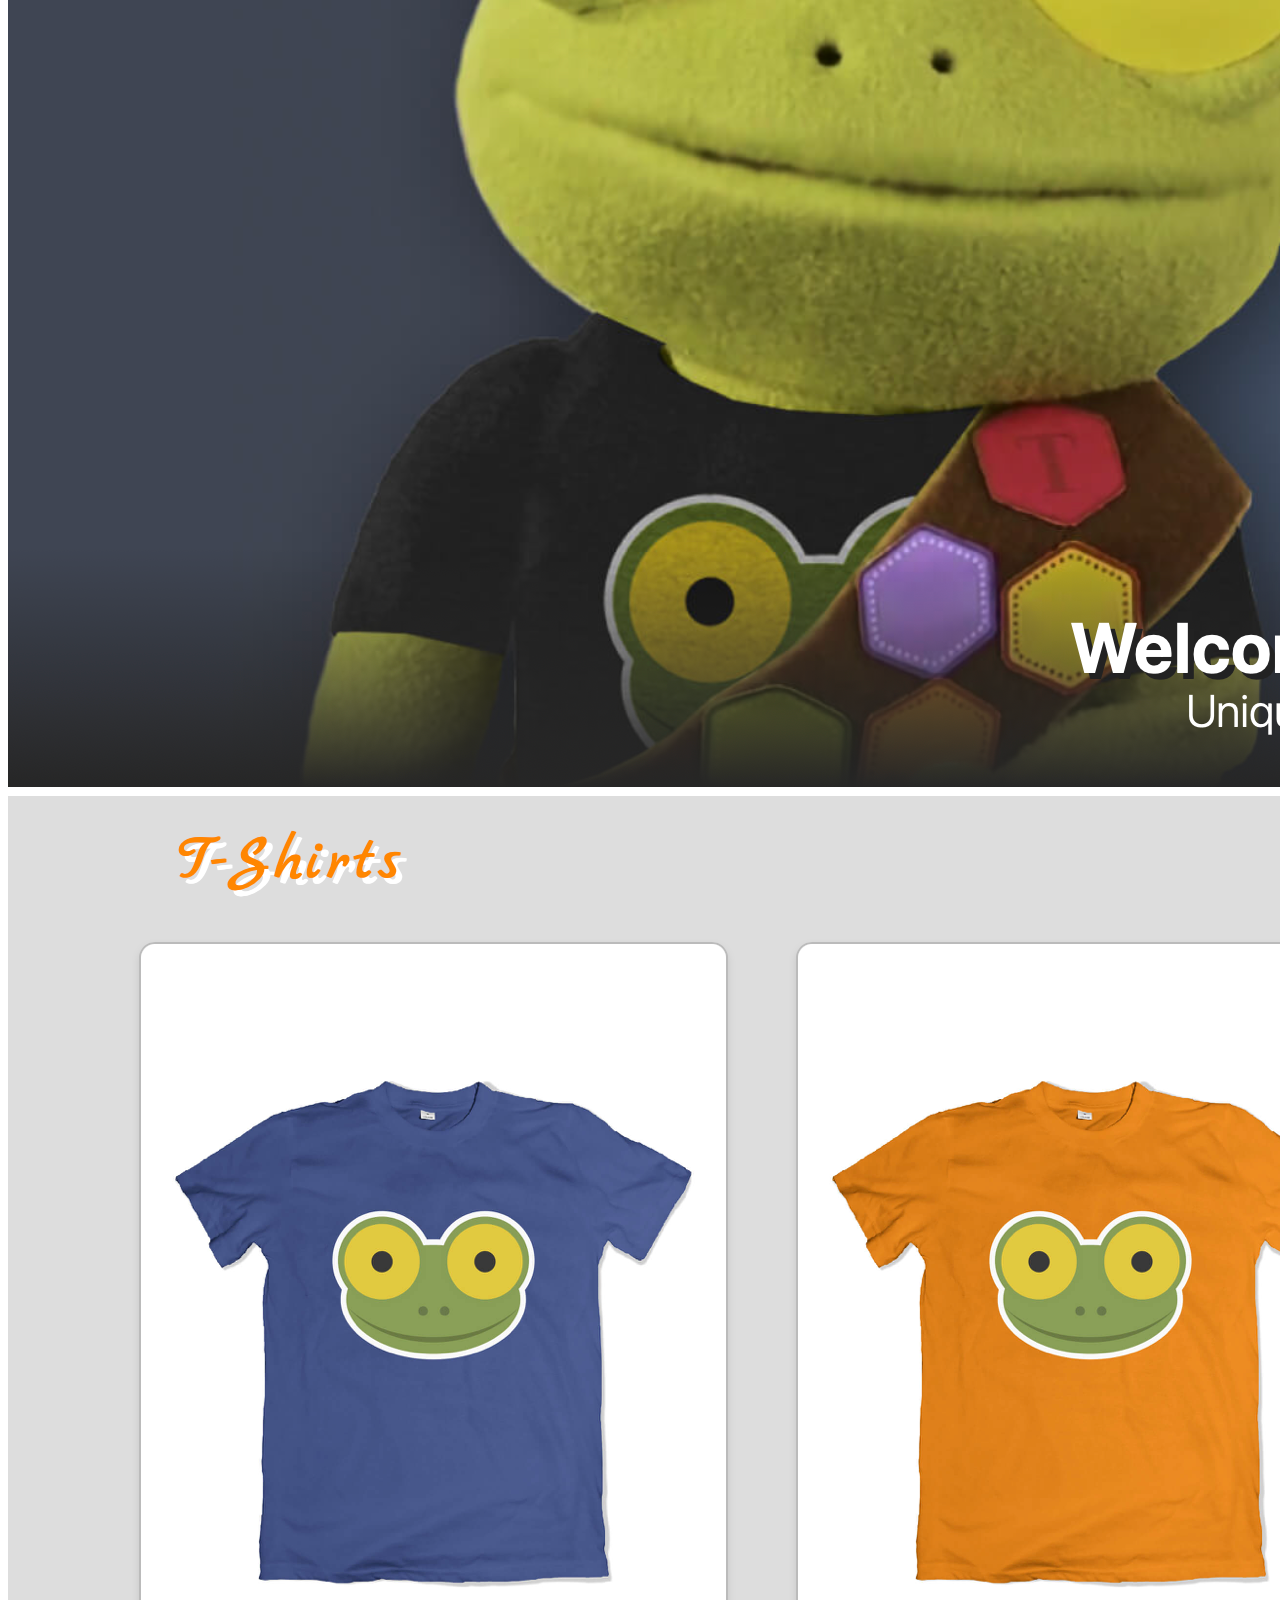
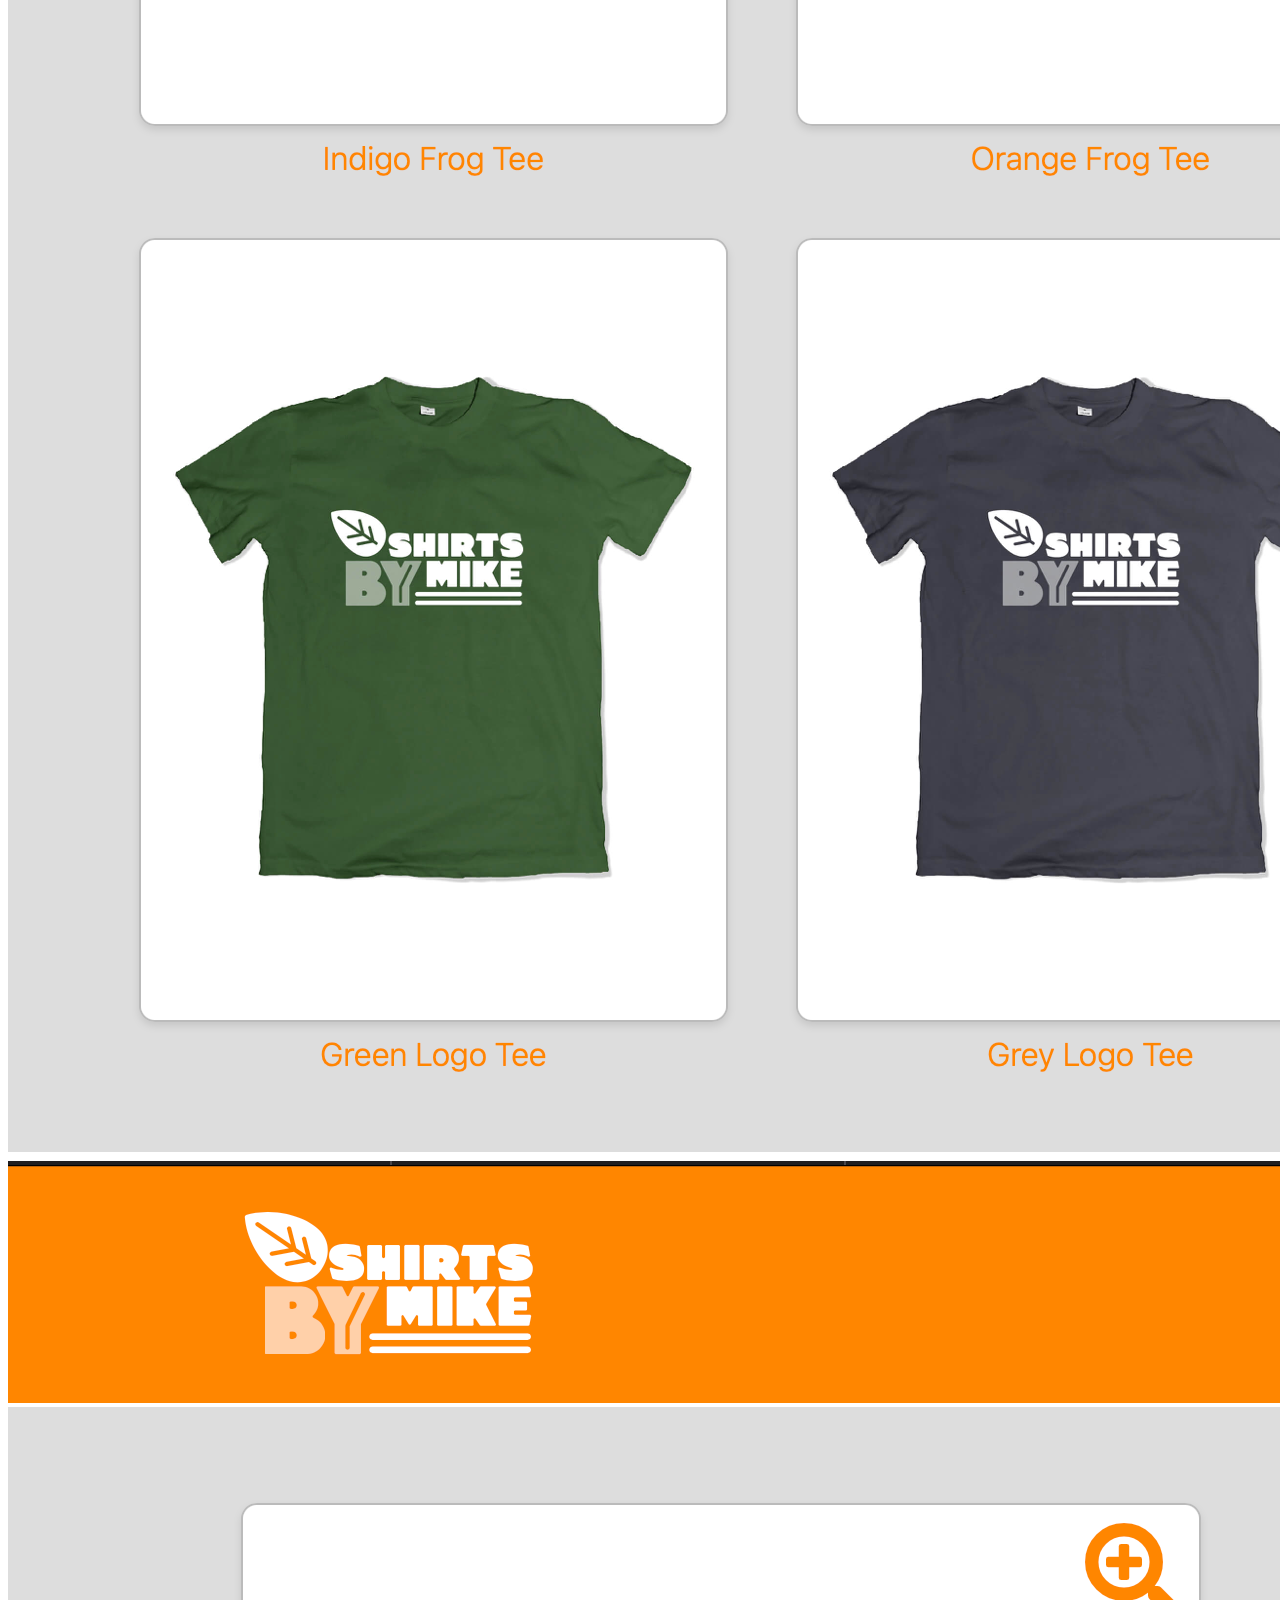
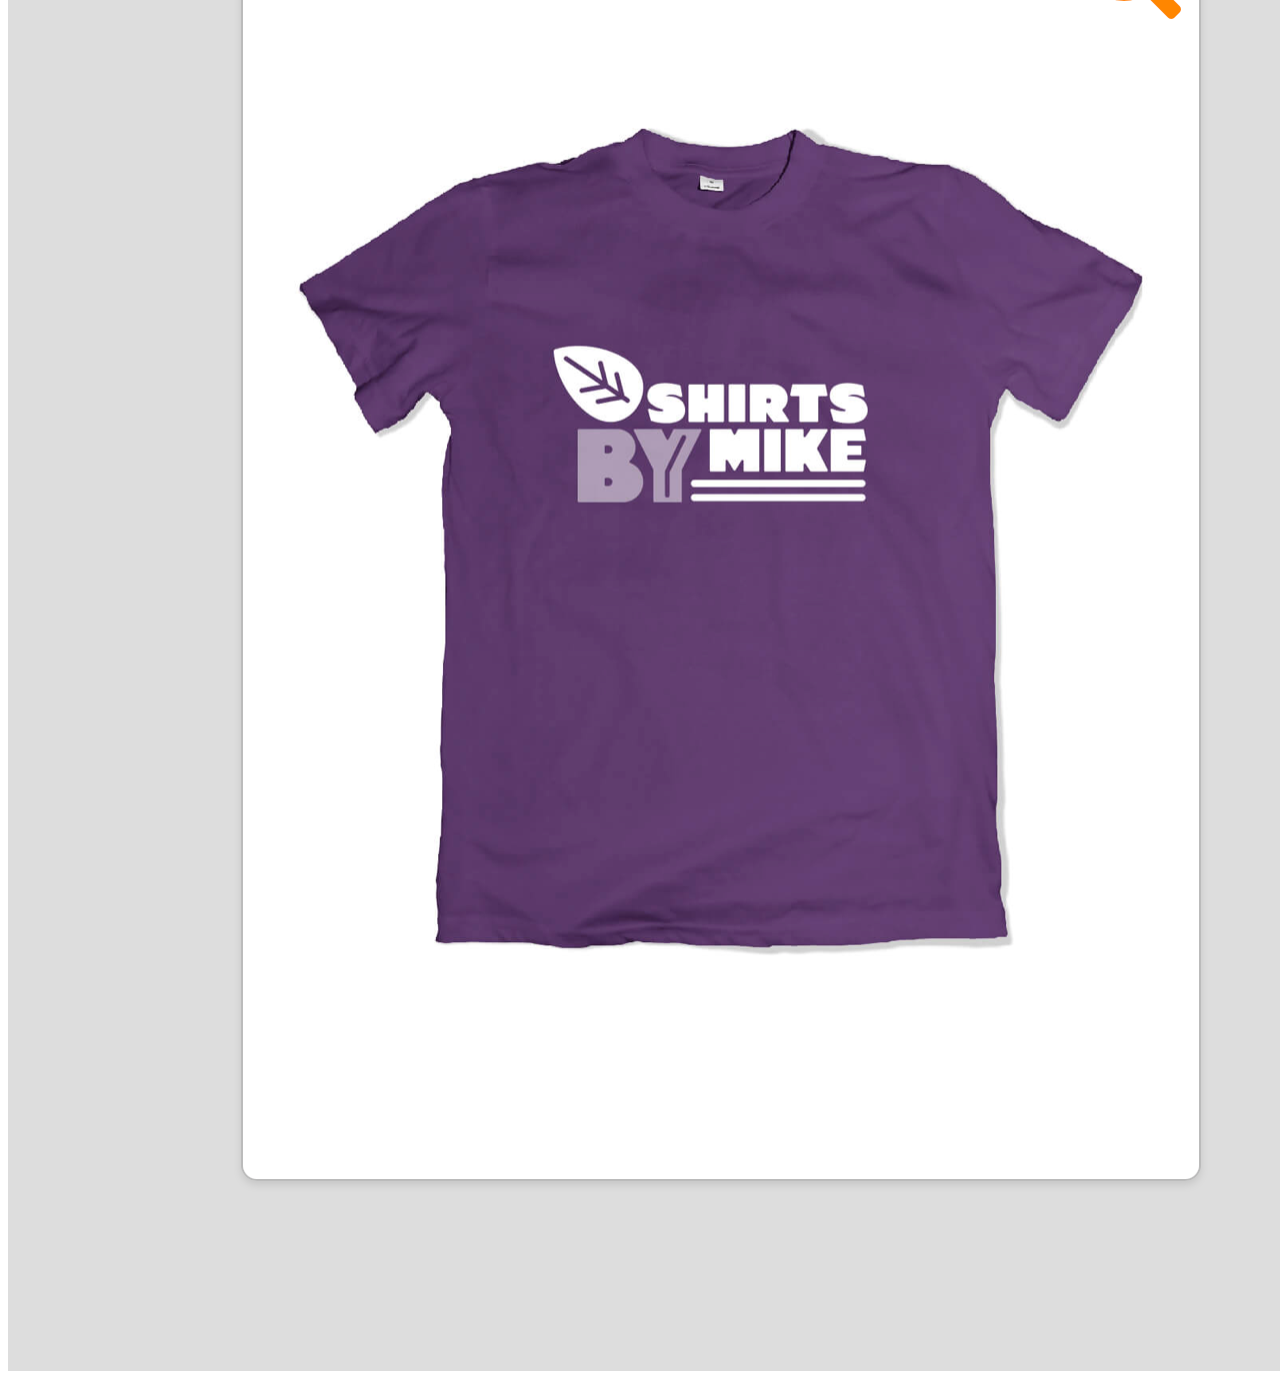
<file: shirtsbymike.html>
<!DOCTYPE html>
<html lang="en">
<head>
    <meta charset="UTF-8">
    <meta http-equiv="X-UA-Compatible" content="IE=edge">
    <meta name="viewport" content="width=device-width, initial-scale=1.0">
    <title>Shirts By Mike</title>
    <link rel="stylesheet" href="css/normalize.css">
    <link rel="stylesheet" href="css/shirtsbymikestyle.css">
    <link rel="preconnect" href="https://fonts.gstatic.com"> 
    <link href="https://fonts.googleapis.com/css2?family=Baloo+Chettan+2:wght@500&family=Righteous&family=Sen&display=swap" rel="stylesheet">
</head>
    <body>
        <div class="banner center-vertical">
            <a  href="index.html" class="logo">
                <div class="square"></div>
                <div class="triangle"></div>
                <div class="x">X</div>
            </a> 
        </div>

        <header class="main-header">
            <div class="main-title-container center-vertical">
                <h2 class="shirtsByMike-title baloo-chetan">Shirts By Mike</h2>
            </div>
        </header>


        <div class="table-of-contents-container">
            <div class="table-wrap">

                <div class="table-flex">
                    <h2 class="baloo-chetan">Project</h2>
                    <div class="teal block"></div>
                </div>

                <div class="table-flex">
                    <h2 class="baloo-chetan">Critique</h2>
                    <div class="orange block"></div>
                </div>

                <div class="table-flex">
                    <h2 class="baloo-chetan">Redesign</h2>
                    <div class="green block"></div>
                </div>
            </div>  
        </div>


        <div class="project-divider teal"></div>


        <div class="project-container">
            <div class="project project-square center-vertical">
                <div class="text-wrap">
                    <h2>Project</h2>
                    <p>For this project, I was tasked to redesign <a href="https://shirtsbymike.com" target="_blank" rel="noopener noreferrer">shirtsbymike</a>, an e-commerce t-shirt website for the Treehouse audience.</p>
                </div>
            </div>

            <div class="problem project-square center-vertical">
                <div class="text-wrap problem-container">
                    <h2>Problem</h2>
                    <p>The website appears dated and needs a refresh in branding to highlight a featured t-shirt.</p>
                </div>
            </div>

            <div class="duration project-square center-vertical">
                <div class="text-wrap">
                    <h2>Duration</h2>
                    <p>November 2020 to December 2020.</p>
                </div>
            </div>

            <div class="response project-square center-vertical">
                <div class="text-wrap">
                    <h2>Responsibilites</h2>
                    <p>Sketch, wireframe, and mockup the new website.</p>
                </div>
            </div>
        </div> <!-- project container -->


        <div class="project-divider orange"></div>



        <div class="old-website-container">
            <div class="three-img-container">
                <div class="old-hero-img-container">
                    <img class="hero-img" src="img/shirtsbymike/oldWebsite/oldheromike.png" alt="picture of the hero from shirtsbymike.com">
                </div>

                <div class="two-old-img-container">
                    <div>
                        <img class="one-old-img gallery-img" src="img/shirtsbymike/oldWebsite/oldgallery.png" alt="picture of the gallery screen from shirtsbymike.com">
                    </div>
                    <div>
                        <img class="one-old-img product-img" src="img/shirtsbymike/oldWebsite/oldproductdetails.png" alt="picture of the product screen from shirtsbymike.com">
                    </div>
                </div>
            </div>
        </div>


        
    </body>
</html>
</file>
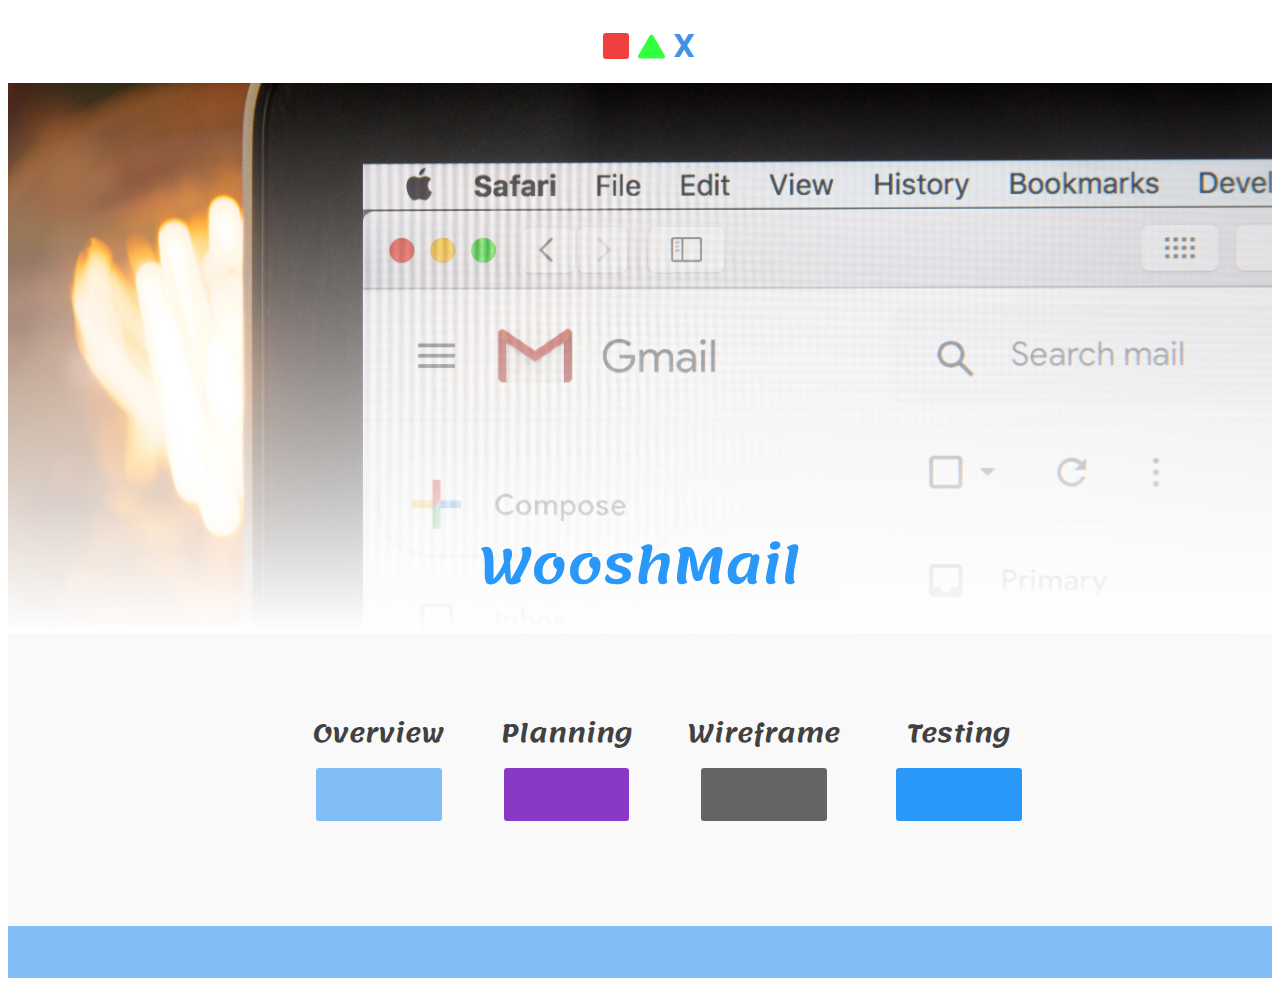
<file: wooshmail.html>
<!DOCTYPE html>
<html lang="en">
<head>
    <meta charset="UTF-8">
    <meta http-equiv="X-UA-Compatible" content="IE=edge">
    <meta name="viewport" content="width=device-width, initial-scale=1.0">
    <title>WooshMail</title>
    <link rel="stylesheet" href="css/normalize.css">
    <link rel="stylesheet" href="css/wooshmail.css">
    <link rel="preconnect" href="https://fonts.gstatic.com"> 
    <link href="https://fonts.googleapis.com/css2?family=Lemonada:wght@600&display=swap" rel="stylesheet">
    <link rel="preconnect" href="https://fonts.gstatic.com"> 
    <link href="https://fonts.googleapis.com/css2?family=Righteous&family=Sen:wght@400;700&display=swap" rel="stylesheet">
</head>
<body>
    <div class="banner center-vertical">
        <a  href="index.html" class="logo">
            <div class="square"></div>
            <div class="triangle"></div>
            <div class="x">X</div>
        </a> 
    </div>


    <header class="main-header">
        <div class="main-title-container">
            <h2 class="lemonada wooshmail-title">WooshMail</h2>
        </div>
    </header>


    <div class="table-of-contents-container">
        <div class="table-wrap">

            <div class="table-flex">
                <h2 class="lemonada">Overview</h2>
                <div class="light-blue block"></div>
            </div>

            <div class="table-flex">
                <h2 class="lemonada">Planning</h2>
                <div class="purple block"></div>
            </div>

            <div class="table-flex">
                <h2 class="lemonada">Wireframe</h2>
                <div class="gray block"></div>
            </div>

            <div class="table-flex">
                <h2 class="lemonada">Testing</h2>
                <div class="medium-blue block"></div>
            </div>
        </div>  
    </div>


    <div class="project-divider light-blue"></div>
    
    
</body>
</html>
</file>
<file: css/style.css>
@font-face {
    font-family: 'Poetsen One';
    font-style: normal;
    font-weight: 400;
    src: local('Poetsen One'), url('https://fonts.cdnfonts.com/s/31868/PoetsenOne-Regular.woff') format('woff');
}

* {
    box-sizing: border-box;
}


/* || WEB FONTS  ************/


body {   
    min-height: 100vh;
    display: flex;
    flex-direction: column;
    font-family: 'Noto Sans', sans-serif;
    line-height: 1.3;
    background: rgba(0, 0, 0, 0.948);
 
} 

.center-vertical {
    display: flex;
    align-items: center;
    justify-content: center;
}

.banner {
    height: 75px;
    width: 100%;
}

.shirts-txt,
.grocery-txt,
.woosh-txt,
.prime-txt,
.anderson-title,
.tcc-title-container h2, 
.sensorybox {
    margin: 0;
    padding: 0;
    font-size: 33px;
    font-weight: 700;
}

h1 {
    color: white;
}


/****** CARD STYLES ***********/

.card {
    width: 340px;
    height: 300px;
    border-radius: 10px;
    margin: 25px auto;
    text-align: center;
    display: flex;
    align-items: center;
    justify-content: center;
    cursor: pointer;
    border: 3px solid rgb(63, 63, 63);
    background: linear-gradient(180deg, #242424 3.5%, #171717 76.22%);
    transition: background .4s ease, border .3s ease, transform .4s ease;
} 

.card:hover {
    background-size: cover;
    border: 3px solid rgb(186, 186, 186);
    transform: scale(1.08);
}


.sensory-card:hover {  
    background:#391653;
}

.tcc-col-card:hover {
    background: #15256d;}

.anderson-card:hover {
    background:#131313;
}

.grocery-card:hover {
    background:#460f0f;
}

.grocery-logo {
    line-height: 1.35;
}

.woosh-card:hover {
    background:#021f48 100%;
}

.frog-card:hover {
    background: #00502f8a;
}

/******************** 

|| WEB FONTS  

**********************/


/* SOCIAL GOOD TITLE   */

.social-good-container {
    line-height: 1.25;
}

.social-good-container h2 {
    color: rgb(125, 125, 125); 
}

/* Tucson Charities Center  */

.tcc-title-container h2,
.name-title {
    font-family: 'Philosopher', sans-serif;
    font-weight: bold;
}

.name-title { 
    margin-top: -17px;
    letter-spacing: 3px;
    color: rgb(232, 232, 232);
    font-size: 20px;
}

.name-title-container {
    text-align: center;
}

.tucson-title,
.center-title {
    color: rgba(184, 45, 45);
}

.charities-title {
    color: rgba(40, 137, 227); 
}

.tcc-title-container {
    line-height: 1.25;
}

.coming-soon {
    color: rgb(211, 211, 211);
}

/* Sensorybox  */


.brevia {
    font-family: brevia, sans-serif;
    font-style: italic;
    font-weight: 700;
}

.sensorybox {
    color:#179cf1;
}


.box {
    padding:2px 4px 2px 2px;
    border-radius: 3px;
    background-color: #32c5a1;
    color: white;
}
                                    
/* Anderson Restaurant  */

.anderson-title-container {
    z-index: 2;
}

.anderson-title, 
.restaurant-title {
    margin: 0;
    padding: 0;
}

.anderson-title {
    color: #F3F3F3;
    letter-spacing: 0.06em;
    font-family: "Nova Slim", cursive;
 }


 .restaurant-title {
    font-family: 'Parisienne', cursive;
    font-weight: 100;
    color: #b48f31;
    text-align: right;
    font-size: 22.5px;
    margin-right: 6px;
    letter-spacing: .02em;
}


/* Shirts by Mike  */

.shirts-txt {
    font-family: 'Baloo Chettan 2', cursive;
    color: #40B962;
}

.frog-pic {
    margin: 6px;
    width: 55px;
    height: 55px;
}


/* Grocery Prime  */

.grocery-txt, 
.prime-txt {
    font-family: 'Kanit', sans-serif;
    color: #FF0C0C;
}


.grocery-txt {
    letter-spacing: .055em;
}

.prime-txt {
    margin-top: -10px;
    font-style: italic;
    letter-spacing: .04em;
}


/* WooshMail */

.woosh-txt {
    font-family: 'Lemonada', cursive;
    font-weight: 600;
    color: #2998F8;
}


.woosh-logo {
    width: 255px;
}



/* || GENERAL STYLES  */

/* || logo */

.banner a {
    text-decoration: none;
}

.logo {
    text-decoration: none;
    margin: 0px auto;
    padding: 7px;
    width: 105px;
    display: flex;
    flex-direction: row;
    align-items: center;
    justify-content: space-between;
    border-radius: 5px;
    opacity: .80;
    transition: opacity .4s ease;
    margin: auto;
}


.logo:hover {
    opacity: 1;
}

.square {
    width: 26px;
    height: 26px;
    background-color: #ED1010;
    border-radius: 3px;
}

.triangle {
	position: relative;
	background-color: #00ff11;
	text-align: left;
    margin-left: -12px;
}
.triangle:before,
.triangle:after {
	content: '';
	position: absolute;
	background-color: inherit;
}
.triangle,
.triangle:before,
.triangle:after {
	width:  15px;
	height: 15px;
	border-top-right-radius: 25%;
}

.triangle {
	transform: rotate(-60deg) skewX(-30deg) scale(1,.866);
}
.triangle:before {
	transform: rotate(-135deg) skewX(-45deg) scale(1.414,.707) translate(0,-50%);
}
.triangle:after {
	transform: rotate(135deg) skewY(-45deg) scale(.707,1.414) translate(50%);
}


.x {
    font-family: 'Righteous', cursive;
    font-size: 33px;
    color: rgb(19, 119, 227);
    margin: 0 0 0 -12px;
    padding: 0;
}


.main-nav {
    display: flex;
    flex-direction: column;
    align-items: center;
    justify-content: center;
    margin: 20px auto;
}

.main-nav li {
    margin-bottom: 20px;
    font-size: 18px;
}

ul li a {
    text-decoration: none;
  
}

.active {
    color: #efefef;
}

.nav-item {
    color: #a2a2a2;
}

.nav-item:hover {
    color: #efefef;
}

.nav-item {
    transition: color .2s ease;
}

/* || MAIN STYLES  */

.intro-message {
    margin: 40px auto 0;
    text-align: center;
}

.hello-title {
    font-size: 44px;
    width: 185px;
}

.hello-title, 
.intro-message h2 {
    font-weight: 700;
    margin: 0 auto;
    text-align: center;
    color: rgb(239, 239, 239);
}

.intro-message h2 {
    width: 360px;
    font-size: 34px;
}

.ux-design-title {
    display: inline-block;
    background: linear-gradient(120deg, #7ff9bc 12%, #40d6f8 30%, #268efe 60.26%, #6b48f7 90%);
    -webkit-background-clip: text;
    -webkit-text-fill-color: transparent;
}

/******  MAIN CONTAINER  ******/

.main-container {
    margin: 35px auto;
    display: flex;
    flex-direction: column;
    align-items: center;
    justify-content: center;
    width: 345px;
}

.main-container a {
    text-decoration: none;
}

/******  FOOTER  ******/

footer {
    margin-top: auto;
}


footer p {
    color: #919191;
    margin: 0 auto;
    font-size: 12px;
    text-align: left;
}

.case-studies-disclaimer {
    border-bottom: 1px solid rgb(152, 152, 152);
    padding-bottom: 7px;
}

.copyright-p {
    margin-top: 7px;
    text-align: center;
}

.certificate-paragraphs {
   margin: 20px auto 30px;
   line-height: 1.4rem;
   width: 345px;
}

.link {
    color: #9f9f9f;
    text-decoration: none;
}

.link:hover {
    color: rgb(184, 184, 184);
    text-decoration: underline;
}


/* ===========================
Media Query for 768px (tablet)
============================== */

@media (min-width: 768px) {
    
    .main-nav {
        width: 580px;
        flex-direction: row;
        justify-content: space-around;
        margin-bottom: 30px;
    }

    .main-nav li {
        font-size: 21px;
        padding: 0; 
        margin: 0;
        margin-left:-60px
       
    }
    
    .hello-title {
        width: 220px;
        font-size: 60px;
    }


    .shirts-txt,
    .grocery-txt,
    .woosh-txt,
    .prime-txt,
    .anderson-title,
    .tcc-title-container h2,
    .sensorybox {
        font-size: 36px;
    }
    
     .restaurant-title {
        font-size: 24.5px;
    }

    .intro-message {
        margin-top: 80px;
    }

    .main-container {
        margin: 40px auto;
        width: 758px;
        flex-flow: row wrap;
        justify-content: space-between;
    }

    .intro-message h2 {
        width: 758px;
        font-size: 40px;
    }

    .certificate-paragraphs {
        width: 745px;
     }

     footer p {
         font-size: 14px;
         width: 95%;
     }

     .name-title { 
        font-size: 22px;
    }
   
}


/* =====================
Media Query for 1440px (desktop)
======================== */

@media (min-width: 1440px) {

    .main-nav {
        margin-bottom: 80px;
    }

    .main-container {
        margin: 90px auto;
        width: 1400px;
        flex-direction: row;
        justify-content: space-around;
    }

    .card {
        width: 380px;
        height: 330px;
    }

    .card:hover {
        transform: scale(1.055);
    }

    .hello-title {
        font-size: 72px;
    }

    .intro-message h2 {
        width: 1100px;
        font-size: 52px;
    }
    
    .shirts-txt,
    .grocery-txt,
    .woosh-txt,
    .prime-txt,
    .anderson-title,
    .tcc-title-container h2,
    .sensorybox {
        font-size: 38px;
    }

    .restaurant-title {
        font-size: 26.5px;
    }

    .certificate-paragraphs {
        width: 1150px;
     }

     .name-title { 
        font-size: 24px;
    }

}
</file>
<file: css/anderson.css>
* {
    box-sizing: border-box;
}

body {
    display: flex;
    flex-direction: column;
    font-family: 'Sen', sans-serif;
}

.center-vertical {
    display: flex;
    align-items: center;
    justify-content: center;
}

.banner {
    background: rgba(0, 0, 0, 0.948);
    height: 75px;
    width: 100%;
    position: fixed;
}

/* || LOGO *******/

.logo {
    text-decoration: none;
    margin: 0px auto;
    padding: 7px;
    width: 105px;
    display: flex;
    flex-direction: row;
    align-items: center;
    justify-content: space-between;
    border-radius: 5px;
    opacity: .80;
    transition: opacity .4s ease;
}


.logo:hover {
    opacity: 1;
}

.square {
    width: 26px;
    height: 26px;
    background-color: #ED1010;
    border-radius: 3px;
}

.triangle {
	position: relative;
	background-color: #00ff11;
	text-align: left;
    margin-left: -12px;
}
.triangle:before,
.triangle:after {
	content: '';
	position: absolute;
	background-color: inherit;
}
.triangle,
.triangle:before,
.triangle:after {
	width:  15px;
	height: 15px;
	border-top-right-radius: 25%;
}

.triangle {
	transform: rotate(-60deg) skewX(-30deg) scale(1,.866);
}
.triangle:before {
	transform: rotate(-135deg) skewX(-45deg) scale(1.414,.707) translate(0,-50%);
}
.triangle:after {
	transform: rotate(135deg) skewY(-45deg) scale(.707,1.414) translate(50%);
}

.x {
    font-family: 'Righteous', cursive;
    font-size: 33px;
    color: rgb(19, 119, 227);
    margin: 0 0 0 -12px;
    padding: 0;
}

/* || HERO *******/

.main-header {
    margin-top: 75px;
    height: 330px;
    background: url("../img/andersonImages/anderson-restaurant-location.jpg") no-repeat center;
    background-size: cover;
    width: 100%;
}


.anderson-title, 
.restaurant-title {
    margin: 0;
    padding: 0;
}

.nova-slim {
    font-family: "Nova Slim", cursive;
}

.anderson-title {
    color: #F3F3F3;
    letter-spacing: 0.06em;
    text-align: center;
    font-size: 32px;
}

.restaurant-title {
    font-family: 'Parisienne', cursive;
    font-weight: 100;
    color: #A2812C;
    text-align: right;
    font-size: 22px;
    margin-right: 6px;
    letter-spacing: .02em;
}


p {
    line-height: 1.6;
    color:#808080;
    font-size: 17px;
}



/* || TABLE OF CONTENTS *******/

.table-of-contents-container,
.next-steps-container {
    width: 100%;
    background: #F9F9F9;
}

.table-wrap {
    margin: 30px auto;
    width: 250px;  
}

.table-flex {
    display: flex;
    flex-direction: row;
    align-items: center;
    justify-content: space-between;
    margin-bottom: 5px;
}

.table-flex h2 {
    color: #414141; 
    font-size: 21px;
}

.block {
    width: 105px;
    height: 35px;   
    display: inline-block;
    border-radius: 3px;
}

.gold {background: #A97A01;}
.blue {background: #38578A;}
.black {background: #202020;}


/* || PROJECT DIVIDER *******/

.project-divider {
    width: 100%;
    height: 42.5px;
}

/* || PROJECT CONTAINER *******/

.project-container p {
    text-align: left;
    padding: 0 5px;
}


h2 {
    font-size: 20px;
    text-align: center;
}

.project-container h2 {
    color:  #202020;
}

.project-square {
    width: 100%;
    height: 330px;
}

.product, 
.response {
    background: #FFFFFF;
}

.problem p,
.goal-role-duration p {
    color: #A2812C;
}

.problem h2, 
.goal-role-duration h2 {
    color: #5e440e;
}

.problem,
.goal-role-duration {
    background: #A2812C20;
}



.project-text-wrap,
.abstract-text-wrap,
.point-wrap,
.problem-statement-text-wrap,
.user-journey-info-wrap {
    margin: 0 auto;
    width: 330px;
}


/* || ABSTRACT CONTAINER *******/

.abstract {
    background: #F9F9F9;
}

.abstract h2 {
    color: #38578A;
}

.abstract-text-wrap {
    margin: 25px auto; 
}

/* || PAIN POINTS *******/

.pain-points-container,
.user-journey-container {
    background: #3764adec; 
}

.accessibility-container {
    background: #f9f9f9;
}

#accessibility-title {
    color: #A97A01;
}
#accessibility-info p {
    color: #808080;
}

#accessibility-info h2 {
    color: #A97A01;
}

.pain-points-container h2,
.accessibility-container h2 {
    color: #F8E7BC;
}

.pain-points-header {
    margin: 30px 0px; 
}

.point-wrap {
    margin-bottom: 30px;
    text-align: center;
}

.pain-points-wrap p {
    color: #E7E7E7;
}

/* || PROBLEM STATEMENT CONTAINER *******/

.problem-statement-container {
    background: #F9F9F9;
}

.problem-statement-text-wrap {
    margin: 30px auto 0px;
    text-align: left;
}

.problem-statement-title {
    color: #38578A;
}

.persona-container {
    margin: 0 auto 40px;
    text-align: center;
}

.img-frame {
    margin-top: 10px;
    display: inline-block;
    width: 330px;
    height: 210px;
    border-radius: 5px;
}

.davit-persona {
    border: 2px solid #38578A;
}


/* || USER JOURNEY CONTAINER *******/


.user-journey-info-wrap {
    margin: 30px auto 40px;
}

.user-journey-info-wrap h2 {
    color: #F8E7BC;
}

.user-journey-info-wrap p {
    text-align: center;
    color: #E7E7E7;
}

/* || SKETCHES CONTAINER *******/

.top-three-sketches,
.wireframes-info-wrap {
    margin: 30px auto;
    text-align: center;
}

.paper-sketch,
.wireframe-img {
    width: 124px;
    height: 268px;
    margin: 10px 0px;
}

  /* || PAPER & DIGITAL WIREFRAMES CONTAINER *******/

  .paper-wireframes-container {
      background: #f2f2f2;
      padding: 10px 0 15px;
  }

  .paper-wireframes-container p {
      text-align: center;
      width: 330px;
      margin: 0 auto;
  }

  .digital-wireframes-container {
      height: 110px;
      width: 100%;
      background: #929292;
  }

  .wireframes-container {
      background: #202020;
  }
  

  .wireframe-paragraph {
      background: #3A3A3A;
      border-radius: 10px;
      padding: 13px;
      margin: 15px auto;
      text-align: left;
      width: 330px;
  }

  .wireframe-paragraph p {
      color: #c4c4c4;
      margin: 0; 
      padding: 0; 
  }


    /* || LOW-FI PROTOTYPE CONTAINER *******/

  .low-fidelity-container {
      background: #202020;
  }

  .low-fi-info-wrap {
      margin: 30px 0 30px;
  }

  .low-fidelity-txt-wrap {
      margin: 0 auto;
      width: 330px;
  }

  .low-fi-info-wrap h2 {
      color: #efefef;
  }

  .low-fi-info-wrap p {
    color: #c4c4c4;
}

  .low-fi-link {
      color:rgb(82, 151, 224);
      text-decoration: none;
      padding: 4px;
      transition: color .3s ease;
  }

  .low-fi-link:hover {
      color:rgb(19, 119, 227);
  }

/* || USABILITY & FINDINGS STUDY CONTAINER *******/
  
.usability-study-container {
    background: rgb(244, 244, 244);

}

.findings {
    border-top: 1px dotted rgb(196, 196, 196);
}

.usability-study-wrap {
    margin-top: 30px;
}

.usability-study-parameters-title,
.parameter-info-wrap h2,
.single-findings h2 {
    color: #202020;
}

.parameter-info-wrap,
.findings-info-wrap {
    margin: 30px auto;
    text-align: center;
}

.findings-info-wrap {
    width: 330px;
}


.single-findings p,
.single-parameter p,
.mockup-paragraph p {
    color: #808080;
}


.single-parameter,
.single-findings {
    margin-bottom: 20px;
}


.findings-container h2,
.hi-fidelity-txt-wrap h2 {
    color: #202020;
}

.findings-container p {
    color:#515151;
    text-align: center;
}

/* || MOCKUPS CONTAINER *******/

.mockup-container {
    background: #ffffff;
}

.mockup-img {
    border: 1px solid rgb(172, 172, 172);
}

.mockup-paragraph {
    background: rgb(244, 244, 244);
}

.mockup-paragraph p {
    padding: 0 7px;
}

.high-fidelity-container {
    background: rgb(255, 255, 255);
}

.hi-fidelity-txt-wrap p {
    color: #808080;
}

/* || TAKEAWAYS CONTAINER *******/

.takeaways-info-wrap {
    margin: 30px auto 40px;
}

.takeaways-info-wrap h2,
.takeaways-info-wrap p {
    color: #202020;
}

.takeaways-info-wrap p {
    color: #808080;
}

.next-steps-info-wrap {
    margin-bottom: 100px;
    width: 330px;
}

.next-steps-container p {
    text-align: center;
}

.takeaways-wrap {
    width: 330px;
    margin: 20px auto;
}


.rgb-bar-bottom {
    height: 25px;
    background: radial-gradient(49.75% 8150.4% at 50.25% 50%, #A97A01 0%, #38578A 100%);
}

/*===============================
    Media Query for 768px (iPad)
================================= */

@media (min-width: 768px) {
    .main-header {
       height: 550px;
    }

    .anderson-title {
        font-size: 50px;
    }

    .restaurant-title {
        font-size: 35px;
    }

    /* || TABLE OF CONTENTS *******/

    .table-wrap {
        margin: 65px auto 105px;
        display: flex;
        flex-direction: row;
        align-items:center;
        justify-content: space-evenly;
        width: 550px;
    }

    .table-flex {
        flex-direction: column;
        margin: 0 50px;
    }

    .table-flex h2 {
        font-size: 25px;
    }

    .block {
        width: 157.5px;
        height: 52.5px;   
    }

    .project-divider {
        height: 52.5px;   
    }

     /* || PROJECT CONTAINER *******/

     .project-container p {
        padding: 0 15px;
    }

    .project-container {
        display: flex;
        flex-flow: row wrap;
    
    }

    .project-square {
        width: 50%; 
        height: 350px;
    }

    h2 {
        font-size: 22px;
    }

    p {
        font-size: 19px;
    }

    .project-text-wrap {
        width: 355px;
    }

    .problem-container {
        margin-top: -63px;
    }



    /* || ABSTRACT & PAIN POINTS CONTAINER *******/

    .abstract-text-wrap {
        width: 445px;
    }

    .point-wrap {
        width: 445px;
        margin-bottom: 40px;
    }

    .pain-points-header {
        margin-top: 40px;
    }

    .pain-points-wrap {
        margin-bottom: 50px;
    }


    /* || PROBLEM STATEMENT CONTAINER *******/

    .problem-statement-text-wrap {
        margin: 40px auto 0px;
    }

    .problem-statement-text-wrap {
        width: 660px;
    }

    .persona-container {
        margin-bottom: 50px;
        text-align: center;
    }

    .img-frame {
        margin-top: 20px;
        width: 660px;
        height: 420px;
    }

    /* || USER JOURNEY CONTAINER *******/

    .user-journey-info-wrap {
        width: 660px;
        margin: 45px auto 55px;
    }


    /* || SKETCHES CONTAINER *******/
    .top-three-sketches,
    .wireframes-info-wrap {
        margin: 50px auto;
        text-align: center;
    }

    .paper-sketch,
    .wireframe-img {
        width: 186px;
        height: 402px;
    }
   
    /* || PAPER & DIGITAL WIREFRAMES CONTAINER *******/

    .paper-wireframes-container {
        padding: 10px 0 25px;
    }

    .paper-wireframes-container p {
        width: 650px;
    }

    .wireframe-paragraph,
    .low-fidelity-txt-wrap {
        width: 400px;
    }

    .wireframe-paragraph {
        padding: 16px;
    }

    /* || LOW-FI PROTOTYPE CONTAINER *******/

    .low-fi-info-wrap {
        margin: 40px 0 40px;
    }

    .low-fi-link {
        font-size: 17px;
    }

    /* || USABILITY & FINDINGS STUDY CONTAINER *******/
  
    .usability-study-wrap {
        margin-top: 40px;
    }

    .parameter-info-wrap {
        margin: 40px auto;
        display: flex;
        flex-flow: row wrap;
    }

    .findings-info-wrap {
        margin: 40px auto;
    }

    .findings {
        border-top: 2px dotted rgb(196, 196, 196);
    }

    .single-parameter {
        width: 50%;
        margin-bottom: 10px;
    }

    .findings-info-wrap {
        width: 420px;
    }

    /* || TAKEAWAYS CONTAINER *******/

    .takeaways-info-wrap {
        margin: 40px auto 60px;
    }


    .takeaways-wrap {
        width: 660px;
        margin-top: 30px auto;
    }

    .next-steps-info-wrap {
        margin-bottom: 120px;
        width: 660px;
    }

}


/*================================
    Media Query for 1440px (laptop)
================================== */

@media (min-width: 1440px) {

    .main-header {
       height: 670px;
    }

    .anderson-title {
        font-size: 68px;
    }

    .restaurant-title {
        font-size: 48px;
    }

     /* || TABLE OF CONTENTS *******/

     .table-wrap {
        margin: 85px auto 125px;
        width: 900px;
    }

    .table-flex {
        margin: 0 95px;
    }

    .table-flex h2 {
        font-size: 32px;
    }

    .block {
        width: 183.5px;
        height: 61.25px;   
    }

    .project-divider {
        height: 61.5px;   
    }


    /* || PROJECT CONTAINER *******/

    .project-square {
        height: 370px;
    }

    h2 {
        font-size: 24px;
    }

    p {
        font-size: 20px;
    }

    .project-text-wrap {
        width: 450px;
    }

    .problem-container {
        margin-top: -33px;
    }

    /* || ABSTRACT CONTAINER *******/

    .abstract-text-wrap {
        margin: 75px 0; 
        width: 800px;
    }

    /* || PAIN POINTS CONTAINER *******/

    .header-pain-points-container {
        margin: 65px 0;
    }

    .pain-points-header {
        margin-top: 50px;
    }

    .three-col {
        display: flex;
        flex-direction: row;
        align-items: center;
        justify-content: space-around;
        width: 1420px;
    }

    .pain-points-wrap {
        margin: 0 auto 55px;
    }

    .painpoints {
        margin-bottom: 92px;
    }

    .point-wrap {
        width: 320px;
        margin-bottom: auto;
    }

    /* || PROBLEM STATEMENT CONTAINER *******/

    .problem-statement-title {
        text-align: left;
    }
    
    .problem-statement-text-wrap {
        text-align: left;
        width: 400px;
    }

    .problem-img-container {
        margin: 75px auto 65px;
    }

     /* || USER JOURNEY CONTAINER *******/

     .img-frame {
        width: 825px;
        height: 525px;
    }

     .user-journey-info-wrap {
        width: 825px;
    }
    
    .user-journey-info-wrap {
        margin: 60px auto 90px;
    }

    /* || SKETCHES CONTAINER *******/

    .top-three-sketches,
    .wireframes-info-wrap {
        margin: 60px auto;
        width: 1180px;
    }

    .paper-sketch {
        width: 217px;
        height: 469px;
    }

    /* || PAPER & DIGITAL WIREFRAMES CONTAINER *******/

    .wireframe-img {
        width: 248px;
        height: 536px;
    }

    .wireframe-paragraph {
        padding: 19px;
    }

    /* || LOW-FI PROTOTYPE CONTAINER *******/

    .low-fi-info-wrap {
        margin: 60px 0;
    }

    .low-fi-link {
        font-size: 18px;
    }

    .low-fidelity-txt-wrap {
        width: 600px;
    }

    .low-fidelity-txt-wrap p {
        text-align: center;
    }

    /* || USABILITY & FINDINGS STUDY CONTAINER *******/
  
    .usability-study-wrap {
        margin-top: 50px;
    }

    .parameter-info-wrap {
        margin: 70px auto;
        flex-flow: row nowrap;
        width: 1420px;
    }

    .single-parameter {
        width: 25%;
    }

    .single-findings {
        width: 310px;
    }

    .findings-info-wrap {
        margin: 70px auto;
    }

    .findings {
        border-top: 3px dotted rgb(196, 196, 196);
    }

    /* || TAKEAWAYS CONTAINER *******/

    .takeaways-info-wrap {
        margin: 50px auto 80px;
    }
    
    .next-steps-info-wrap {
        margin-bottom: 140px;
    }
    
    .large-three-col {
        display: flex;
        flex-direction: row;
        align-items: center;
        justify-content: space-around;
        width: 1340px;
    }
   
    /* .takeaways-flex {
        margin: 0 auto;
    } */

    .takeaways-wrap,
    .next-steps-info-wrap {
        width: 520px;
    }

    .takeaways-flex {
        margin: 0 auto;
    }

    .takeaway-2,
    .clarity,
    .assurance {
        margin-bottom: auto;
    }


}
</file>
<file: css/contact.css>
* {
    box-sizing: border-box;
}

a {
    text-decoration: none;
    color: #FFE2E2;
}

.main-header a {
    padding-top: 15px;
    text-decoration: none;
}

/* || logo */

.logo {
    text-decoration: none;
    margin: 10px auto 0px;
    width: 150px;
    display: flex;
    flex-direction: row;
    align-items: center;
    justify-content: space-evenly;
}

.square {
    width: 26px;
    height: 26px;
    background-color: #ED1010;
    border-radius: 3px;
}

.triangle {
	position: relative;
	background-color: #00ff11;
	text-align: left;
    margin-left: -3px;
}
.triangle:before,
.triangle:after {
	content: '';
	position: absolute;
	background-color: inherit;
}
.triangle,
.triangle:before,
.triangle:after {
	width:  15px;
	height: 15px;
	border-top-right-radius: 25%;
}

.triangle {
	transform: rotate(-60deg) skewX(-30deg) scale(1,.866);
}
.triangle:before {
	transform: rotate(-135deg) skewX(-45deg) scale(1.414,.707) translate(0,-50%);
}
.triangle:after {
	transform: rotate(135deg) skewY(-45deg) scale(.707,1.414) translate(50%);
}


.circle {
    height: 26px;
    width: 26px;
    border-radius: 50%;
    background-color: rgb(0, 106, 255);
    margin-left: -5px;
}


.x {
    font-family: 'Righteous', cursive;
    font-size: 32px;
    color: rgb(220, 7, 220);
    margin: 0;
    margin-left: -9px;
    padding: 0;
}



body { 
    min-height: 100vh;
    font: 400 100%/1.5 'Noto Sans', sans-serif;
    display: flex;
    flex:1;
    flex-direction: column;
    color: #dfdfdf;
    /* background: radial-gradient(100% 100% at 50% 0%, #003917 0%, #000000 100%); */
    background: #240000;
} 

.main-nav {
    display: flex;
    flex-direction: column;
    align-items: center;
    justify-content: center;
    margin: 20px auto;
    font-size: 20px;
}

.main-nav li {
    margin: 7px;
}

ul a {
    text-decoration: none;
    color: #bababa;
    padding: 10px;
}

.active {
    color: #6d6d6d;
}

.about:hover,
.home:hover {
    color: #efefef;
}

.about,
.home {
    transition: color .25s ease;
}

.red-circle-container {
    margin: 100px auto;
    width: 375px;
    height: 375px;
    border-radius: 50%;
    display: flex;
    flex-direction: column;
    align-items: center;
    justify-content: center;
 
}

p {
    line-height: .3;
}

.name {
    font-size: 30px;
    width: 350px;
    font-weight: bold;
    text-align: center;
    background: linear-gradient(120deg, #f71313 15%, #ff5454 25%, #fab088 35%, #0af684 45.93%, #05d8ca 63.26%, #3a98f7 75.3%, #0d6cf2 88.75%, #014dcf 100%);
    /* background: linear-gradient(120deg, #f80505 15%, #fb3e3e 25%, #fca06e 35%, #08ee64 45.93%, #0fe891 60.26%, #097df2 70.3%, #0553d8 80.75%, #0135b8 90%, #002685 100%); */
    -webkit-background-clip: text;
    -webkit-text-fill-color: transparent;
   
}

.number,
.email-link,
.linkedin {
    font-size: 20px;
}

.linkedin {
    margin-top: 7px;
}

.email-link,
.linkedin {
   padding: 0 8px;
}


.linkedin:hover,
.email-link:hover {
    text-decoration: underline;
}



@media (min-width: 750px) {

.main-nav {
    font-size: 22px;
    width: 450px;
    flex-direction: row;
    justify-content: space-between;
}

.main-nav li {
    margin-left: 25px;
}

.red-circle-container {
    width: 600px;
    height: 600px;
}
    
.name {
    font-size: 70px;
    width: 800px;
}

.number,
.email-link,
.linkedin {
    font-size: 28px;
}


}
</file>
<file: css/groceryprimestyle.css>
* {
    box-sizing: border-box;
}

body {
    display: flex;
    flex-direction: column;
    font-family: 'Noto Sans', sans-serif;
}

.center-vertical {
    display: flex;
    align-items: center;
    justify-content: center;
}

.banner {
    background: rgba(0, 0, 0, 0.948);
    height: 75px;
    width: 100%;
    position: fixed;
}

/* || GENERAL FONT STYLES *******/

p {
    line-height: 1.6;
    color:#6d6d6d;
    font-size: 17px; 
}

h1 {
    font-size: 28px;
    text-align: center;
    color: #565656;
}

h2 {
    font-size: 20px;
    text-align: center;
    font-weight: normal;
}

/* || LOGO *******/

.logo {
    text-decoration: none;
    margin: 0px auto;
    padding: 7px;
    width: 105px;
    display: flex;
    flex-direction: row;
    align-items: center;
    justify-content: space-between;
    border-radius: 5px;
    opacity: .80;
    transition: opacity .4s ease;
}


.logo:hover {
    opacity: 1;
}

.square {
    width: 26px;
    height: 26px;
    background-color: #ED1010;
    border-radius: 3px;
}

.triangle {
	position: relative;
	background-color: #00ff11;
	text-align: left;
    margin-left: -12px;
}
.triangle:before,
.triangle:after {
	content: '';
	position: absolute;
	background-color: inherit;
}
.triangle,
.triangle:before,
.triangle:after {
	width:  15px;
	height: 15px;
	border-top-right-radius: 25%;
}

.triangle {
	transform: rotate(-60deg) skewX(-30deg) scale(1,.866);
}
.triangle:before {
	transform: rotate(-135deg) skewX(-45deg) scale(1.414,.707) translate(0,-50%);
}
.triangle:after {
	transform: rotate(135deg) skewY(-45deg) scale(.707,1.414) translate(50%);
}

.x {
    font-family: 'Righteous', cursive;
    font-size: 33px;
    color: rgb(19, 119, 227);
    margin: 0 0 0 -12px;
    padding: 0;
}




/* || HERO *******/

.main-header {
    margin-top: 75px;
    height: 330px;
    background: url("../img/groceryprime/groceryisle.jpg") no-repeat center;
    background-size: cover;
    width: 100%;
}

/* || GROCERY PRIME TITLE *******/

.main-title-container {
    margin: 0 auto;
}

.grocery-title {
    width: 190px;
    height: 100px;
    margin: 25px auto 0px;
}


/* || TABLE OF CONTENTS *******/

.kait {
    font-family: 'Kanit', sans-serif;
    font-weight: 100;
}

.red {background: #FF0C0C;}
.gray {background: #818181;}
.orange {background: #FFA35E;}

.table-of-contents-container,
.next-steps-container {
    width: 100%;
    background: #F9F9F9;
}


.table-wrap {
    margin: 30px auto;
    width: 250px;  
}

.table-flex {
    display: flex;
    flex-direction: row;
    align-items: center;
    justify-content: space-between;
    margin-bottom: 5px;
}

.table-flex h2 {
    color: #414141; 
    font-size: 21px;
}

.block {
    width: 105px;
    height: 35px;   
    display: inline-block;
    border-radius: 3px;
}


/* || PROJECT DIVIDER *******/

.project-divider {
    width: 100%;
    height: 42.5px;
}


/* || PROJECT CONTAINER *******/

.project-container h2 {
    color: #565656;
}

.project-container p {
    text-align: left;
    padding: 0 5px;
}

.project-square {
    width: 100%;
    height: 330px;
}

.objective-square h2 {
    color: #f2f2f2;
}

.objective-square p {
    color: #c9c9c9;
}

.objective-square {
    background: #303030;
}

.duration-square p {
    text-align: center;
}

.text-wrap {
    margin: 0 auto;
    width: 310px;
}

/* || RESEARCH PLANNING CONTAINER *******/

.research-planning-title {
    margin-top: 30px;
    color: rgb(255, 240, 240);
}

.research-planning-container {
    width: 100%;
    background: #630000;
}

.research-planning-square {
    margin: 50px 0;
}

.research-planning-container h2,
.analysis-info-wrap h2  {
    color: #f2f2f2;
}

.research-planning-container p,
.participant-quotes li,
.analysis-paragraph p,
ol li  {
    color: #EFEFEF;
}

.research-participants p {
    text-align: center;
}

ol li,
ul li {
    line-height: 1.6em;
}

.interview-questions-wrap li {
    font-size: 17px;
}

.interview-questions-container {
    margin-bottom: 50px;
}

.interview-questions-wrap {
    padding: 0 15px;
}

.interview-questions-wrap li,
.analysis-wrap li,
.participant-quotes li {
    margin-bottom: 10px;
}


/* || ANALYSIS CONTAINER *******/

.analysis-container {
    background: #fff5f5;
}

.analysis-info-wrap {
    margin: 30px auto;
}

#analysis-quotes h2 {
    color: #565656;
}

#analysis-quotes ul li {
    color: #808080;
}

#analysis-review {
    margin: 40px auto;
    padding: 10px 20px;
}

#analysis-review p {
    color: rgb(148, 3, 3);
}

.participant-quotes li {
    font-style: italic;
    font-size: 17px;
}


/* || SKETCHES / WIREFRAMES CONTAINER *******/

.sketches-container {
    background: #f2f2f2;
}

.sketches-wrap {
    margin: 30px auto;
    display: flex;
    flex-direction: column;
    align-items: center;
    justify-content: space-between;
}

.solution-container {
    margin: 40px auto;
    border: 2px solid rgb(114, 114, 114);
    padding: 10px 25px;
    border-radius: 10px;
    background: rgb(255, 255, 255);
}

.sketch-img {
    width: 124px;
    height: 268px;
    margin: 10px 0px;
}

.wireframe {
    border: 2px solid rgb(201, 201, 201);
    border-radius: 5px;
}

.prototype-link-container {
    margin: 35px auto;
}

.prototype-link {
    color: rgb(57, 57, 57);
    text-decoration: none;
    font-size: 17px;
    border: 2px solid rgb(57, 57, 57);
    padding: 10px 15px;
    border-radius: 10px;
    background: rgb(255, 255, 255);
    transition: color .2s ease, background-color .2s ease;
}

.prototype-link:hover {
    background: rgb(57, 57, 57);
    color:rgb(230, 230, 230);
}

/* || TASK CONTAINER *******/

.task-container {
    background:#FFA35E19;
}

.task-container h2 {
    color: #565656;
}

.study-quotes p {
    font-style: italic;
}


.pros-cons-container ol li {
    color: #6d6d6d;
}

.cons-wrap {
    margin-top: 40px;
}

.task-info-wrap,
.study-quotes,
.pros-cons-container {
    margin: 30px auto;
}

/* || NEXT STEPS CONTAINER *******/

.summary-info-wrap {
    margin: 30px auto 100px;
}

.rgb-bar-bottom {
    height: 25px;
    background: radial-gradient(49.75% 8150.4% at 50.25% 50%,  #FFA35E 0%, #FF0C0C 100%);
}



/*===============================
    Media Query for 768px (iPad)
================================= */

@media (min-width: 768px) { 


    /* || GENERAL FONT STYLES *******/

    p,
    .prototype-link {
        font-size: 19px;
    }

    .interview-questions-wrap li,
    .participant-quotes li,
    .pros-cons-container li {
        font-size: 19px;
    }
    
    h1 {
        font-size: 30px;
    }

    h2 {
        font-size: 22px;
    }

    .text-wrap {
        width: 355px;
    }


    /* || HERO *******/

    .main-header {
    height: 550px;
    }


     /* || GROCERY PRIME TITLE *******/

    .grocery-title {
        width: 270px;
        height: 140px;
    }


    /* || TABLE OF CONTENTS *******/


    .table-wrap {
        margin: 65px auto 105px;
        display: flex;
        flex-direction: row;
        align-items:center;
        justify-content: space-evenly;
        width: 550px;
    }
    
    .table-flex {
        flex-direction: column;
        margin: 0 50px;
    }

    .table-flex h2 {
        font-size: 25px;
    }

    .block {
        width: 157.5px;
        height: 52.5px;   
    }

    /* || PROJECT DIVIDER *******/

    .project-divider {
        height: 52.5px;   
    }

     /* || PROJECT CONTAINER *******/

    .project-container-wrap {
        display: flex;
        flex-flow: row wrap;
    }

    .project-square {
        width: 50%; 
        height: 350px;
    }

    .project-container p {
        padding: 0 15px;
    }

    .duration {
        width: 100%;
    }

    /* || RESEARCH PLANNING CONTAINER *******/

    .research-planning-title {
        margin-top: 40px;
    }

    .research-planning-wrap {
        margin: 45px auto 0;
        display: flex;
        flex-direction: row;
        align-items:center;
        justify-content: space-evenly;
        width: 768px;
    }

    .research-planning-square {
        height: 400px;
        margin: 0 20px;
    }

    .goal {
        width: 25%;
    }

    .method {
        width: 33%;
    }

    .research-participants {
        width: 25%;
    }

    .interview-questions-wrap {
        width: 650px;
    }
    
    .interview-questions-container {
        margin-bottom: 60px;
    }

  

    /* || ANALYSIS CONTAINER *******/

    .analysis-info-wrap {
        margin: 40px auto 60px;
    }

    #analysis-quotes {
        width: 650px;
        margin: 10px auto 40px;
    }

    #analysis-review,
    .solution-container,
    .task-info-wrap,
    .study-quotes,
    .summary-info-wrap {
        width: 550px;
    }

    #analysis-review {
        margin: 50px auto;
    }


     /* || SKETCHES / WIREFRAMES CONTAINER *******/

     .sketch-img {
        width: 186px;
        height: 402px;
      }

      .prototype-link-container {
        margin: 55px auto;
    }

      /* || TASK CONTAINER *******/

    .task-info-wrap,
    .study-quotes,
    .summary-info-wrap {
        margin-top: 40px;
    }

      .pros-cons-container { 
          display: flex;
          flex-direction: row;
          align-items:baseline;
          justify-content: space-between;
          width: 750px;
          padding: 0px 20px;
          margin-bottom: 50px;
      }

      .pros-wrap,
      .cons-wrap {
          width: 40%;
      }

      .summary-info-wrap {
          margin-bottom: 120px;
      }
    

     
 
}



/*================================
    Media Query for 1440px (laptop)
================================== */

@media (min-width: 1440px) {

    p,
    .prototype-link {
        font-size: 20px;
     }


    .interview-questions-wrap li,
    .participant-quotes li,
    .pros-cons-container li {
        font-size: 20px;
    }

    h1 {
        font-size: 32px;
    }

     
    h2 {
         font-size: 24px;
     }

    .text-wrap {
        width: 470px;
    }

    /* || HERO *******/

    .main-header {
        height: 670px;
    }


    /* || GROCERY PRIME TITLE *******/

    .grocery-title {
        width: 380px;
        height: 200px;
    }


    /* || TABLE OF CONTENTS *******/

    .table-wrap {
        margin: 85px auto 125px;
        width: 900px;
    }

    .table-flex {
        margin: 0 95px;
    }

    .table-flex h2 {
        font-size: 32px;
    }

    .block {
        width: 183.5px;
        height: 61.25px;   
    }


    /* || PROJECT DIVIDER *******/
    .project-divider {
        height: 61.5px;   
    }

    /* || PROJECT CONTAINER *******/

      .project-container-wrap {
        display: flex;
        flex-flow: row;
    }

    .project-square {
        width: 33.3333%; 
        height: 370px;
    }

    /* || RESEARCH PLANNING CONTAINER *******/

    .research-planning-title {
        margin-top: 50px;
    }

    .research-planning-wrap {
        margin: 55px auto 0;
        width: 1370px;
    }

    .research-planning-square {
        height: 350px;
    }

    .goal {
        width: 25%;
    }

    .method {
        width: 33%;
    }
  
    .research-participants {
        width: 25%;
    }

    .interview-questions-wrap {
        width: 750px;
    }
    
    .interview-questions-container {
        margin-bottom: 70px;
    }

    .interview-questions-wrap li {
        font-size: 19px;
    }


      /* || ANALYSIS CONTAINER *******/


    .analysis-info-wrap {
        margin: 40px auto 70px;
    }

    #analysis-quotes {
        width: 750px;
        /* margin: 15px auto 50px; */
    }

    #analysis-review,
    .solution-container,
    .task-info-wrap,
    .study-quotes,
    .summary-info-wrap {
        width: 650px;
    }

    #analysis-review {
        margin: 60px auto;
    }

    .participant-quotes li {
        font-size: 19px;
    }

    /* || SKETCHES / WIREFRAMES CONTAINER *******/

    .sketches-wrap {
        flex-direction: row;
        margin: 60px auto;
        width: 1370px;
    }

    .sketch-img {
        width: 217px;
        height: 469px;
    }


    .prototype-link-container {
        margin: 70px auto;
    }



    /* || TASK CONTAINER *******/

 

    .task-info-wrap,
    .study-quotes,
    .summary-info-wrap {
        margin-top: 50px;
    }

    .pros-cons-container { 
        width: 1250px;
        margin-bottom: 60px;
    }

    .pros-wrap,
    .cons-wrap {
        width: 40%;
     }

     .summary-info-wrap {
        margin-bottom: 140px;
    }
  

 
}
</file>
<file: css/shirtsbymikestyle.css>
* {
    box-sizing: border-box;
}

.banner {
    background: rgb(252, 247, 247);
    height: 70px;
    width: 100%;
    position: fixed;
    display: flex;
    align-items: center;
    justify-content: center;
}
/* || logo *******/

.logo {
    width: 150px;
    display: flex;
    flex-direction: row;
    align-items: center;
    justify-content: space-evenly;
    margin: 15px auto;
}

.square {
    width: 26px;
    height: 26px;
    background-color: #ED1010;
    border-radius: 3px;
}

.triangle {
	position: relative;
	background-color: #00ff11;
	text-align: left;
    margin-left: -3px;
}
.triangle:before,
.triangle:after {
	content: '';
	position: absolute;
	background-color: inherit;
}
.triangle,
.triangle:before,
.triangle:after {
	width:  15px;
	height: 15px;
	border-top-right-radius: 25%;
}

.triangle {
	transform: rotate(-60deg) skewX(-30deg) scale(1,.866);
}
.triangle:before {
	transform: rotate(-135deg) skewX(-45deg) scale(1.414,.707) translate(0,-50%);
}
.triangle:after {
	transform: rotate(135deg) skewY(-45deg) scale(.707,1.414) translate(50%);
}


.circle {
    height: 26px;
    width: 26px;
    border-radius: 50%;
    background-color: rgb(0, 106, 255);
    margin-left: -5px;
}


.x {
    font-family: 'Righteous', cursive;
    font-size: 32px;
    color: rgb(220, 7, 220);
    margin: 0;
    margin-left: -9px;
    padding: 0;
}

a {
    color: #004fbd;
    text-decoration: none;
    transition: color .2s ease;
}

a:hover {
   text-decoration: underline;
}

.next-card a:hover {
    text-decoration: none;
}

.treehouse-link {
    color: #acacac;
}

.treehouse-link:hover {
    text-decoration: underline;
    color: #acacac;
}

/* || WEB FONTS  */

html{
    font-size: 22px;
    
}

/* || SHIRTS BY MIKE TITLE  */

.frog-pic {
    width: 80px;
    height: 80px;
}

.shirts-txt {
    font-size: 42px;
}

body { 
    color: #00b4bd;
    font: 500 100%/1.5 'Noto Sans', sans-serif;
    display: flex;
    flex-direction: column;
    /* background: radial-gradient(51.25% 163.25% at 48.75% 49.24%, rgb(211, 255, 201) 0%, rgb(0, 164, 139) 100%);  */
} 

h2 {
    font-family: 'Baloo Chettan 2', cursive;
    font-weight: bold;
    margin: 0;
    font-size: 1.2rem;
    text-align: center;
    padding-top: 10px;
    margin: 20px auto;
}


.col h3 {
    margin-top: 10px;
    font-size: 1.1rem;
}



.old-website-title,
.website-critique-title,
.redesign-title {
    font-size: 1.6rem;
}

.redesign-title {
    margin: 100px auto -50px;
}

.card p {
    font-size: .8rem;
    line-height: 1.3rem;
    width: 85%;
    text-align: left;
    padding-bottom: 55px;
    margin: auto;
}


/* || HEADER STYLES  */

.main-header-shirts {
    height: 700px;
    display: flex;
    flex-direction: column;
    align-items: center;
    justify-content: center;
    background: radial-gradient(51.25% 163.25% at 48.75% 49.24%, rgb(211, 255, 201) 0%, rgb(0, 164, 139) 100%); 

    /* background: radial-gradient(51.25% 163.25% at 48.75% 49.24%, rgb(207, 250, 197) 0%, rgb(0, 164, 139) 100%); */
    
    width: 100;
}

.frog-logo {
    text-align: center;
}

.shirts-txt {
    margin-top: -15px;
    color: #00747B;
}

/* .rgb-bar {
    height: 15px;
    background: linear-gradient(90deg, #01c8aa 0%, #74FF73 53.12%, #01c8aa 100%);
} */

.rgb-bar-bottom {
    height: 25px;
    background: radial-gradient(49.75% 8150.4% at 50.25% 50%, #00FF8A 0%, #0056FF 54.69%, #FF0600 100%);
}


/* || CASE STUDY STYLES  */

/* OVERVIEW CARD */


.case-study-container {
    width: 100%;
    display: flex;
    flex-direction: column;
    background:white;
}

.card {
    width: 390px;
    border-radius: 5px;
    margin: 0 auto 100px;
}

.overview {
    margin-top: 100px;
  
}

.overview-title {
    background: radial-gradient(100% 100% at 50% 0%, #00bc52 0%, #009540 100%);   
    -webkit-background-clip: text;
    -webkit-text-fill-color: transparent;
}

.color-paragraph-overview,
.color-paragraph-problems,
.audience p, 
.assumptions p, 
.mockups-container p,
.color-paragraph  {
    color: #717171;
}

.problems-goals-title,
.strong-problems {
    background: radial-gradient(100% 100% at 50% 0%, #27aef7 0%, #0576da 100%); 
    -webkit-background-clip: text;
    -webkit-text-fill-color: transparent;
}

.problems-goals {
    margin-top: -60px;

}





.overview,
.assumptions,
.approach,
.problems-goals,
.audience,
.overall-summary {
    color: #efefef;
    text-align: center;
}

/* PROBLEMS AND GOALS CARD */


/* AUDIENCE CARD */



.audience-title {
    background: radial-gradient(100% 100% at 50.07% 0%, #ac00d3 0%, #1f0087 100%);
    -webkit-background-clip: text;
    -webkit-text-fill-color: transparent;
}

.audience p {
    padding: 8px;
    margin: 0px auto;
    text-align: center;
    font-size: .8em;
    line-height: .9em;
}

.audience p:last-child {
    padding-bottom: 50px;
}

.target-user-title {
    font-size: 1.1rem;
    color: rgb(188, 132, 247);
    
}

.target-user-container h3 {
    font-size: .8rem;
    color: rgb(188, 132, 247);
}

.target-user-container p {
    margin-top: -15px;
    line-height: 1.3;
}

.target-user-pic {
    width: 200px;
    height: 200px;
    border-radius: 50px;
}

/* OLD WEBSITE SECTION */



.old-website-container {
    text-align: center;
} 

.old-website-title {
    margin: 0 0 35px 0;
}

.hero-mike,
.old-mike-page {
    width: 90%;
    margin: 0 auto;
}

.hero-mike {
    margin-bottom: -50px;
}

.catalog-product-container,
.sketches-container  {
    margin: 50px auto;
    display: flex;
    flex-direction: column;
    align-items: center;
    justify-content: center;
}


.old-mike-page {
    margin-top: 50px;
}

.old-mike-page {
    text-align: center;
}

.old-mike-page img {
    max-width: 90%;
    margin-bottom: 0;
}

.img-card {
    box-shadow: 0px 7px 25px rgba(0, 0, 0, 0.50);
}


/* WEBSITE CRITIQUE SECTION */

.website-critique-container,
.redesign-website-container {
    width: 100%;
    text-align: center;
    margin: 25px auto;
}

.design-principles {
    font-size: 28px;
    margin: 30px auto;
}


.design-critique-container,
.mockup-imgs-container,
.mockup-mobile-container {
    display: flex;
    flex-direction: column;
    align-items: center;
    justify-content: center;
}



/* DESIGN PRINCIPLES SECTION */

.col {
    width: 370px;
    height: 300px;
    padding: 15px;
    border-radius: 5px;
    margin-bottom: 20px;
    color: #f7f7f7;
    margin-bottom: 30px;
}

.col p {
    font-size: .65rem;
    width: 90%;
    line-height: 1.1rem;
    text-align: center;
    margin: -15px auto 0;
}

.color {
    background: radial-gradient(100% 100% at 50% 0%, #00cd59 0%, #00ac4b 100%); 
}

.shapes {
    background: radial-gradient(100% 100% at 50% 0%, #1d96ff 0%, #0171d3 100%); 
}

.group {
    background: radial-gradient(100% 100% at 50.07% 0%, #d010fb 0%, #a201c6 100%);
}

.balance {
    background: radial-gradient(100% 100% at 52.22% 0%, #ff6f00 0%, #c95700 100%);
}
/* JOURNEY MAP SECTION */

.journey-map-container {
    width: 375px;
    text-align: center;
    margin: 0 auto 50px;
}

.journey-map-container h2 {
    margin: 10px;
}

.journey-map-img {
    width: 100%;
    height: 100%;
    transition: all .5s ease;
    border-radius: 3px;
}

/* REDESING WEBSITE SECTION */

.redesign-website-container {
    margin: 0 auto;
    text-align: center;
}

.assumptions  {
    margin: 75px auto;
}

.assumptions-title,
.approach-title,
.overall-title {
    font-size: 1.3rem;
    padding-top: 25px;
}

.assumptions-title {
    background: radial-gradient(100% 100% at 52.93% 0%, #00CBA6 0%, #004A9C 100%);
    -webkit-background-clip: text;
    -webkit-text-fill-color: transparent;
}



/* SKETCHES SECTION */

.main-sketch-container {
    text-align: center;
    margin: -50px auto 100px;
   
}


.sketch-img {
    width: 365px;
    height: 280px;
    margin-bottom: 25px;
}

/* MOCKUPS SECTION */

/* color palette */

.color-palette-wrap {
    display: flex;
    flex-direction: column;
    align-items: center;
    justify-content: center;
    margin: 0 auto 50px;
}

.color-block {
    height: 100px;
    width: 100px;
    margin-bottom: 20px;
    border-radius: 50%;
    display: flex;
    flex-direction: column;
    align-items: center;
    justify-content: center;
}

.color-dark-aqua {
    background-color: #00747B;
}

.color-dark-blue {
    background-color: #41a3ff;
}

.color-orange {
    background-color: #f3934f;
}

.color-white {
    background-color: #fff;
    box-shadow: 0px 0px 3px #959595;
}

.hex-number {
    display: none;
}

.color-parag-container,
.typo-container,
.brand-container,
.txt-content-container {
    width: 85%;
    margin: 0 auto;
    text-align: left;
}

.color-parag-container,
.typo-container,
.brand-container {
    margin: 0 auto;
}

.color-paragraph {
    font-size: .9rem;
    margin: 0 auto;
}


.baloo-chettan-subtitle {
    font-size: 1.1em;
    font-family: 'Baloo Chettan 2', cursive;
    color: #00747B;
}



.approach-title {
    background: radial-gradient(100% 100% at 52.22% 0%, #ff6f00 0%, #b74f00 100%);
    -webkit-background-clip: text;
    -webkit-text-fill-color: transparent;
}

.approach p, 
.overall-summary p {
    color: #717171;
}

/* mockup images palette */

.mockup-imgs-container,
.mockup-mobile-container {
    margin: 0 auto;
}


.mockup-pic { 
    width: 370px;
    height: 300px;
    margin-bottom: 30px;
}

.mobile-mockup {
    width: 187px;
    height: 406px;
    margin-bottom: 30px;
}

.mockup-mobile-container {
    margin-bottom: 30px;
}

   /* OVERALL SUMMARY */

.overall-title {
    background: radial-gradient(107.74% 107.74% at 53.05% -7.74%, #00c950 0%, #008e39 100%);
    -webkit-background-clip: text;
    -webkit-text-fill-color: transparent;
}


  /* NEXT SECTION SUMMARY */

.next-section {
    width: 90%;
    display: flex;
    flex-direction: column;
    align-items: center;
    justify-content: center;
    margin: 0 auto 175px;
    text-align: center;
}




.grocery-txt, 
.prime-txt { 
    font-family: 'Fugaz One', cursive;
    margin: 0;
    padding: 0;
    font-size: 36px;
}


.woosh-txt {
    width: 355px;
    font-size: 36px;
    padding: 8px;
    font-family: 'Leckerli One', cursive;
    background: linear-gradient(90deg, rgba(145, 202, 255, 0.83) 3.98%, #43A5FF 51.99%, #0063BE 100%);
    -webkit-background-clip: text;
    -webkit-text-fill-color: transparent;
}


.grocery-txt {
    color: #31B004;
}

.prime-txt {
    color: #ff9627;
    margin-top: -17px;
}


footer p {
    text-align: center;
    padding: 1.4em 0;
    color: #acacac;
    margin: 0 auto;
    font-size: 15px;
    width: 85%;
}




/*===================================
    Media Query for 750px
=====================================*/

@media (min-width: 750px) {

.frog-pic {
    width: 120px;
    height: 120px;
}

.shirts-txt {
    font-size: 60px;
}

h4 {
    font-size: 1.35rem;
}
.card {
    width: 750px;
}


.overview-title,
.problems-goals-title,
.audience-title,
.assumptions-title,
.approach-title,
.overall-title {
    font-size: 1.9rem;
}


.card p,
.target-user-container p {
    font-size: 1rem;
    line-height: 1.8;
}

.target-user-container h3 {
    font-size: 1.2rem;
    font-weight: bold;
}


    /* OLD WEBSITE SECTION */

.old-website-container {
    margin-top: 70px;
}

.old-website-title {
    margin-bottom: 55px;
}

.old-website-title,
.website-critique-container h2,
.redesign-title {
    font-size: 2.5rem;
}

.design-principles {
    margin-top: 50px;
    font-size: 1.9rem;
}

h3 {
    font-size: 1.7rem;
}


.target-user-title {
    font-size: 1.4rem;
}

.hero-mike {
    max-width: 1000px;
}

.catalog-product-container {
    max-width: 1300px;
    flex-direction: row;
    justify-content: space-evenly;
}


.old-mike-page img {
    height: 400px;
}

    /* WEBSITE CRITIQUE SECTION */

.website-critique-container {
    margin: 100px auto 100px;
    max-width: 1200px;

}



.design-critique-container,
.sketches-container,
.mockup-imgs-container {
    max-width: 1200px;
    flex-flow:  row wrap;
    justify-content: space-evenly;
}

.mockup-mobile-container {
    max-width: 1200px;
    flex-direction: row;
    justify-content: space-around;
}

.col h3 {
    color: #efefef;
    font-size: 1.3rem;
}

.col {
    font-size: .9rem;
    width: 550px;
    height: 400px;
    padding: 25px;
    line-height: 1.4rem;
} 

.col p {
    font-size: .9rem;
    width: 85%;
    line-height: 1.35rem;
    margin-top: 0;
}


    /* DESIGN PRINCIPLES SECTION */


/* JOURNEY MAP SECTION */

.journey-map-container {
    width: 720px;
}

.journey-map-container img {
    margin-top: 25px;
    transition: all .5s ease;
}

/* REDESIGN SECTION */

.redesign-website-container {
    margin-top: 70px;
}



/* SKETCHES SECTION */

.sketch-img {
    width: 480px;
    height: 355px;
}

/* color palette */

.color-palette-wrap {
    display: row;
    flex-flow: row nowrap;
    width: 760px;
    justify-content: space-evenly;
}

.color-block {
    height: 145px;
    width: 145px;
    margin-right: 20px;
    flex-flow: column nowrap;
}

.hex-number {
    display: block;
}

.a-color {
    color: #01cfda;
}

.b-color {
    color: #005db3;
}

.c-color {
    color: #c75403;
}

.d-color {
    color: rgb(154, 154, 154);
}

.color-parag-container,
.typo-container,
.brand-container,
.txt-content-container {
    width: 750px;
}



.brand-personality-wrap,
.color-parag-container,
.typography-wrap {
    margin-bottom: 100px;
}

.text-content-wrap {
    margin-bottom: 150px;
}

.color-paragraph {
    width: 100%;
    font-size: 1.1rem;
}


.baloo-chettan-subtitle {
    font-size: 1.55rem;
}

.mockup-imgs-container img {
    width: 550px;
    height: 400px;
    padding: 25px;
}

.mockup-mobile-container {
    margin-bottom: 150px;
}


.grocery-txt,
.prime-txt,
.woosh-txt {
    font-size: 50px;
}

.next-section {
    width: 50%;
    flex-direction: row;
    justify-content: space-between;
}



.overview,
.problems-goals,
.approach,
.last-card,
.assumptions {
    padding: 5px 0px 25px;
}

.prime-txt {
    margin-top: -21px;
}


}



/*=============================
    Media Query for 1000px
=========================== */

@media (min-width: 1000px) {

    .last-card,
    .card {
        min-width: 900px;
    }

    .overview,
    .problems-goals,
    .approach,
    .last-card,
    .assumptions {
        padding: 5px 0px 25px;
    }

    .audience {
        padding: 10px 0px 40px;
    }




}
</file>
<file: css/wooshmail.css>
* {
    box-sizing: border-box;
}

body {
    display: flex;
    flex-direction: column;
    font-family: 'Noto Sans', sans-serif;
}

.center-vertical {
    display: flex;
    align-items:center;
    justify-content: center;
}

.banner {
    /* background: rgba(0, 0, 0, 0.948); */
    background: #fff;
    height: 75px;
    width: 100%;
    position: fixed;
}

/* || GENERAL FONT STYLES *******/

p,
.target-square li {
    line-height: 1.6;
    color: #6d6d6d;
    font-size: 17px; 
}

h1 {
    font-size: 28px;
    text-align: center;
}

h2 {
    font-size: 20px;
    text-align: center;
    font-weight: normal;
    color: #565656;

}

/* || LOGO *******/

.logo {
    text-decoration: none;
    margin: 0px auto;
    padding: 7px;
    width: 105px;
    display: flex;
    flex-direction: row;
    align-items: center;
    justify-content: space-between;
    border-radius: 5px;
    opacity: .80;
    transition: opacity .4s ease;
}


.logo:hover {
    opacity: 1;
}

.square {
    width: 26px;
    height: 26px;
    background-color: #ED1010;
    border-radius: 3px;
}

.triangle {
	position: relative;
	background-color: #00ff11;
	text-align: left;
    margin-left: -12px;
}
.triangle:before,
.triangle:after {
	content: '';
	position: absolute;
	background-color: inherit;
}
.triangle,
.triangle:before,
.triangle:after {
	width:  15px;
	height: 15px;
	border-top-right-radius: 25%;
}

.triangle {
	transform: rotate(-60deg) skewX(-30deg) scale(1,.866);
}
.triangle:before {
	transform: rotate(-135deg) skewX(-45deg) scale(1.414,.707) translate(0,-50%);
}
.triangle:after {
	transform: rotate(135deg) skewY(-45deg) scale(.707,1.414) translate(50%);
}

.x {
    font-family: 'Righteous', cursive;
    font-size: 33px;
    color: rgb(19, 119, 227);
    margin: 0 0 0 -12px;
    padding: 0;
}


/* || HERO *******/

.main-header {
    margin-top: 75px;
    height: 330px;
    background:linear-gradient(180deg, rgba(255, 255, 255, 0) 0%, #FFFFFF 100%), url("../img/wooshmail/wooshmail-cover.jpg") no-repeat center;
    background-size: cover;
    width: 100%;
}


/* || WooshMail TITLE *******/

.main-title-container {
    margin-top: 275px;
}

.wooshmail-title {
    color: #2998F8;
    font-size: 32px;
}

.lemonada {
    font-family: 'Lemonada', cursive;
    font-weight: 600;
}


/* || TABLE OF CONTENTS *******/

.table-of-contents-container,
.next-steps-container {
    width: 100%;
    background: #F9F9F9;
}

.table-wrap {
    margin: 30px auto;
    width: 250px;  
}

.table-flex {
    display: flex;
    flex-direction: row;
    align-items: center;
    justify-content: space-between;
    margin-bottom: 5px;
}

.table-flex h2 {
    color: #414141; 
    font-size: 21px;
}

.block {
    width: 105px;
    height: 35px;   
    display: inline-block;
    border-radius: 3px;
}

.light-blue {background: #81BDF6;}
.purple {background: #883AC6;}
.gray {background: #646464;}
.medium-blue {background: #2998F8;}

/* || PROJECT DIVIDER *******/

.project-divider {
    width: 100%;
    height: 42.5px;
}


/* || PROJECT CONTAINER *******/

.project-container p {
    text-align: left;
    padding: 0 5px;
}

.project-container h2 {
    text-align: center;
}

.project-square {
    width: 100%;
    height: 330px;
}

.text-wrap,
.target-square  {
    margin: 0 auto;
    width: 310px;
}

.target-audience-info-wrap {
    margin: -30px auto 40px;
}

.target-square,
.personas-wrap {
    margin-top: 20px;
}

.problemToSolve-square {
    background: #f1f1f1;
}

/* || TARGET CONTAINER *******/ 

.target-audience-container {
    background: #81BDF640;    
}

.target-audience-container h2,
.planning-container h2 {
    margin: 30px auto;
}


.project-problem-container-wrap,
.target-audience-info-wrap,
.personas-container,
.testing-info-wrap {
    display: flex;
    flex-direction: column;
    align-items: center;
}


/* || PLANNING CONTAINER *******/

.planning-container h1 {
    color: #6b09bb;
    margin-top: 30px;
}

.personas-container {
    margin: 0 auto 40px;
}

.img-of-persona,
.wireframe-img {
    display: inline-block;
    width: 310px;
    height: 200px;
    border-radius: 5px;
}

.img-of-persona {
    border: 3px solid #883AC650;
}

#personas,
#storyboard {
    margin-bottom: 50px;
}

/* || COMPETITOR ANALYSIS CONTAINER *******/

.competitor-container {
    background: #320052;
}

.comp-analysis-wrap {
    margin: 30px auto;
}

.comp-analysis-wrap h1 {
    color: #ededed;
    margin-bottom: 30px;
}

.comp-title-container h2 {
    color: #d8b5f3;
    font-weight: 700;
   
}

.comp-analysis-wrap p {
    color: #E1E1E1;
    margin-bottom: 30px;
    padding: 0 10px;
}


/* || WIREFRAMES ANALYSIS CONTAINER *******/

.wireframes-container {
    background: #efefef;
}

.wireframes-wrap {
    margin: 40px 0;
    display: flex;
    flex-direction: column;
    align-items: center;
    justify-content: space-around;
}

.wireframe-img-container {
    margin-bottom: 30px;
}

.wireframe-img {
    border: 1px solid rgb(94, 94, 94);
}

/* || WIREFRAMES PARAGRAPH CONTAINER *******/

.wireframes-title {
    color: #808080;
    margin-top: 30px;
    text-align: center;
}

.wireframes-pgh-container {
    background: rgb(208, 208, 208);
}

.wireframes-pgh-info-wrap {
    margin: 0 auto;
    width: 310px;
    padding: 10px 0;
}

.wireframes-pgh-info-wrap h2 {
    color: rgb(42, 42, 42);
}

.wireframes-pgh-info-wrap p,
.prototype-link {
    color: #565656;
}

.prototype-link {
    text-decoration: none;
    font-size: 17px;
    margin: 0 10px;
    transition: color .2s ease;
}

.prototype-link:hover {
    color: #1f1f1f;
    text-decoration:underline;
}


.wireframes-links-container {
    margin: 25px auto;
    width: 310px;
    text-align: center;
}


/* || TESTING CONTAINER *******/

.testing-container {
    background: #FFFFFF;
}

.user-square {
    width: 100%;
}

.user-flow-test-title {
    color: #2998F8;
}

#mockup-title {
    color: rgb(225, 225, 225);
}

.user-analysis-title {
    color: #a2d1fa;
}

.user-analysis-pgh {
    color: #d2d2d2;
}

.testing-wrap {
    width: 310px;
    margin: 30px auto;
}

.analysis-square {
    background: #003767;
}

/* || MOCKUPS CONTAINER *******/

#mockup-container {
    background: #011b3b;
 }

 #mockup-title {
     text-decoration: none;
     transition: color .2s ease;
 }

 #mockup-title:hover {
    color: #57abf5;
 }
 

 
/* || SUMMARY CONTAINER *******/

.summary-title {
    color: #565656;
}

.summary-info-wrap {
    margin: 30px auto 100px;
    width: 310px;
}

.rgb-bar-bottom {
    height: 25px;
    background: radial-gradient(49.75% 8150.4% at 50.25% 50%, #81BDF6  0%, #2998F8 100%);
}


/*===============================
    Media Query for 768px (iPad)
================================= */

@media (min-width: 768px) {

      /* || GENERAL FONT STYLES *******/

     p,
     .target-square li,
     .prototype-link {
        font-size: 19px;
     }
      
    h1 {
        font-size: 30px;
    }

     h2 {
         font-size: 22px;
     }
     
     /* || HERO *******/
 
     .main-header {
         height: 550px;
      }
  
     .wooshmail-title {
          font-size: 50px;
      }
 
      .main-title-container {
         margin-top: 455px;
     }

     /* || TABLE OF CONTENTS *******/

    .table-wrap {
        margin: 65px auto 105px;
        display: flex;
        flex-direction: row;
        align-items:center;
        justify-content: space-evenly;
        width: 710px;
    }

    .table-flex {
        flex-direction: column;
        margin: 0 28px;
    }

    .table-flex h2 {
        font-size: 25px;
    }

    .block {
        width: 125.5px;
        height: 52.5px;   
    }

    /* || PROJECT CONTAINER *******/

    .project-container p {
        padding: 0 15px;
    }

    .project-problem-container-wrap {
        flex-flow: row wrap;
    }

    .project-square {
        width: 50%; 
        height: 350px;
    }

    .text-wrap,
    .target-square {
        width: 355px;
    }

    .target-audience-container h2,
    .planning-container h2 {
        margin-top: 40px;
    }
    .target-square {
        padding: 0 15px;
    }

    .target-audience-info-wrap {
        width: 760px;
        flex-direction: row;
        align-items: baseline;
        justify-content: space-between;
        text-align: center;
        margin-bottom: 50px;
    }

    .project-divider {
        height: 52.5px;   
    }

    /* || PLANNING CONTAINER *******/

    .planning-container h1 {
        margin-top: 40px;
    }

    .img-of-persona,
    .wireframe-img {
        width: 600px;
        height: 365px;
    }


    .personas-container {
        margin: 0 auto 50px;
    }

    #personas,
    #storyboard {
        margin-bottom: 80px;
    }

    /* || COMPETITOR ANALYSIS CONTAINER *******/


    .comp-analysis-wrap {
        margin: 40px auto;
        width: 600px;
    }

    .comp-analysis-wrap h1 {
        margin-bottom: 40px;
    }

    .comp-title-container {
        display: flex;
        flex-direction: row;
        width: 550px;
        align-items: center;
        justify-content: space-around;
    }


    .comp-analysis-wrap p {
        margin-bottom: 55px;
    }

    /* || WIREFRAMES ANALYSIS CONTAINER *******/

    .wireframes-wrap {
        margin: 60px 0;
    }

    .wireframe-img-container {
        margin-bottom: 40px;
    }


    /* || WIREFRAMES PARAGRAPH CONTAINER *******/

    .wireframes-title {
        margin-top: 45px;
    }

    .wireframes-pgh-info-wrap,
    .testing-wrap {
        width: 550px;
        padding: 10px;
    }
    
    .wireframes-links-container {
        margin: 30px auto;
        width: 410px;
        text-align: center;
    }

    /* || TESTING CONTAINER *******/

    .testing-wrap {
        margin: 40px auto;
    }


    /* || SUMMARY CONTAINER *******/

    .summary-info-wrap {
        margin: 40px auto 150px;
        width: 550px;
        padding: 0 10px;
    }

    
}



/*================================
    Media Query for 1440px (laptop)
================================== */

@media (min-width: 1440px) {

    /* || GENERAL FONT STYLES *******/

    p,
    .target-square li,
    .prototype-link {
        font-size: 20px;
     }
     
    h1 {
        font-size: 32px;
    }
    h2 {
         font-size: 24px;
     }

    /* || HERO *******/

    .main-header {
        height: 670px;
     }
 
     .wooshmail-title {
         font-size: 68px;
     }

     .main-title-container {
        width: 450px;
        float: right;
        margin-right: 70px;
        margin-top: 70px;
    }

     /* || TABLE OF CONTENTS *******/

     .table-wrap {
        margin: 85px auto 125px;
        width: 1150px;
        height: 200px;
    }

    .table-flex {
        margin: 0 65px;
    }

    .table-flex h2 {
        font-size: 32px;
    }

    .block {
        width: 183.5px;
        height: 66.25px;   
    }

    .project-divider {
        height: 71.5px;   
    }

    /* || PROJECT CONTAINER *******/



    .project-square {
        width: 50%; 
        height: 350px;
    }

    .text-wrap,
    .target-square {
        width: 450px;
    }

    .target-audience-container h2,
    .planning-container h2 {
        margin-top: 50px;
    }
  
    .target-audience-info-wrap {
        width: 1240px;
        margin-bottom: 70px;
    }

    /* || PLANNING CONTAINER *******/

    .planning-container h1 {
        margin-top: 50px;
    }

    .personas-container {
        align-items: baseline;
        justify-content: space-between;
        flex-direction: row;
        width: 1300px;
    }

    #personas,
    #storyboard {
        margin-bottom: 100px;
    }

    /* || COMPETITOR ANALYSIS CONTAINER *******/

    .comp-analysis-wrap {
        margin: 50px auto;
        width: 725px;
    }

    .comp-analysis-wrap h1 {
        font-size: 32px;
    }
    
    .comp-title-container {
        width: 750px; 
    }

    /* || WIREFRAMES ANALYSIS CONTAINER *******/

    .wireframes-wrap {
        margin: 100px auto;
        flex-flow: row wrap;
        width: 1370px;
    }

    .wireframe-img-container {
        margin-bottom: 50px;
    }

     /* || WIREFRAMES PARAGRAPH CONTAINER *******/

     .wireframes-title {
        margin-top: 60px;
    }

    .wireframes-pgh-info-wrap {
        width: 750px;
        padding: 30px 0;
        text-align: center;
    }

    .wireframes-links-container {
        margin: 35px auto;
    }
  
    /* || TESTING CONTAINER *******/

    .testing-info-wrap {
        flex-flow: row nowrap;
    }
   
    .user-square {
        width: 50%;
    }

    .testing-wrap {
        padding: 0;
    }

    .testing-wrap {
        margin: 50px auto;
    }

      /* || SUMMARY CONTAINER *******/

      .summary-info-wrap {
        margin: 50px auto 200px;
        width: 650px;
    }

}
</file>
